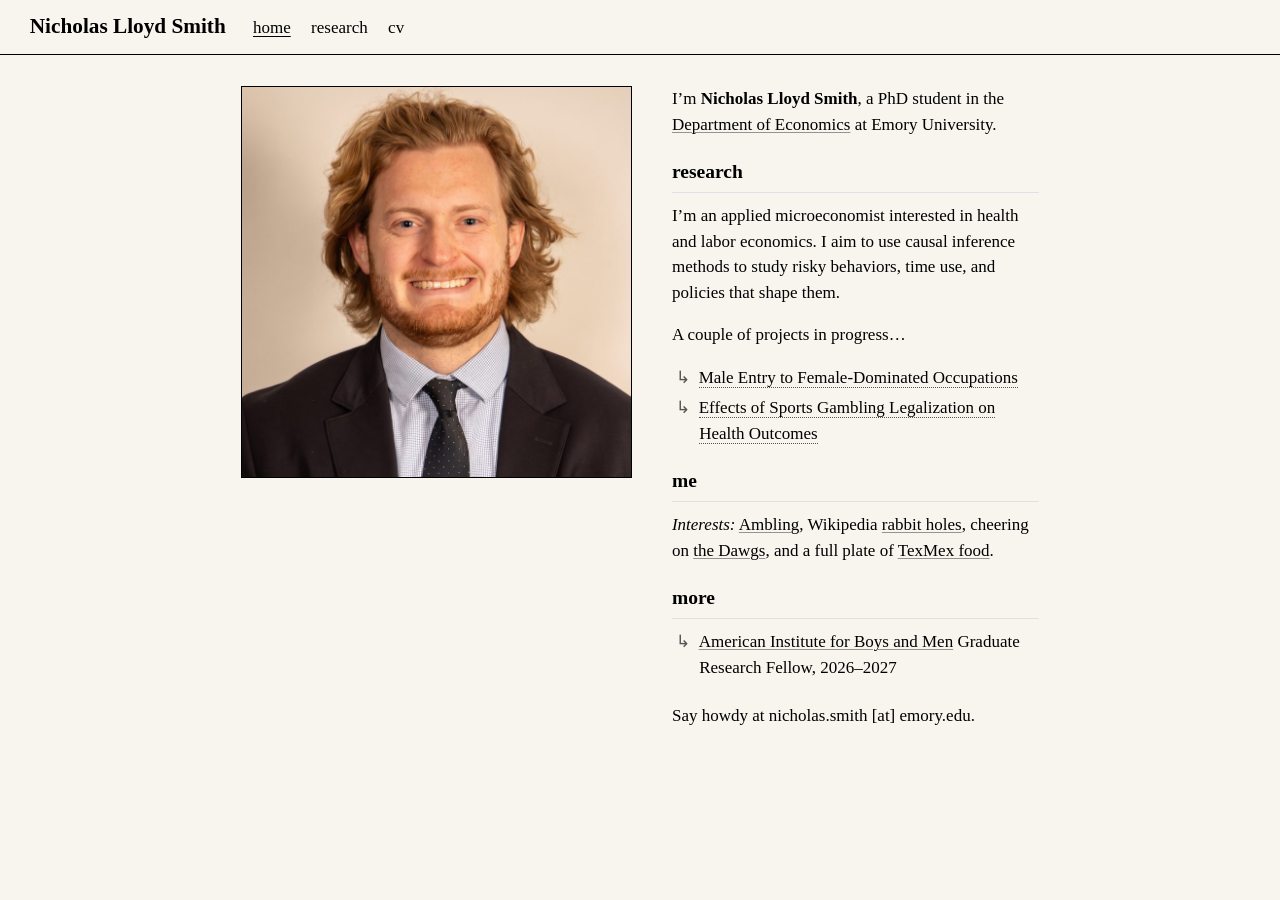
<file: index.html>
<!DOCTYPE html>
<html xmlns="http://www.w3.org/1999/xhtml" lang="en" xml:lang="en"><head>

<meta charset="utf-8">
<meta name="generator" content="quarto-1.10.18">

<meta name="viewport" content="width=device-width, initial-scale=1.0, user-scalable=yes">


<title>Nicholas Lloyd Smith</title>
<style>
/* Default styles provided by pandoc.
** See https://pandoc.org/MANUAL.html#variables-for-html for config info.
*/
span.smallcaps{font-variant: small-caps;}
div.columns{display: flex; gap: 1.5em;}
div.column{flex: auto;}
@media screen {
div.columns{gap: min(4vw, 1.5em);}
div.column{overflow-x: auto;}
}
div.hanging-indent{margin-left: 1.5em; text-indent: -1.5em;}
ul.task-list{list-style: none;}
ul.task-list li input[type="checkbox"] {
  width: 0.8em;
  margin: 0 0.8em 0.2em -1em; /* quarto-specific, see https://github.com/quarto-dev/quarto-cli/issues/4556 */ 
  vertical-align: middle;
}
</style>


<script src="site_libs/quarto-nav/quarto-nav.js"></script>
<script src="site_libs/quarto-nav/headroom.min.js"></script>
<script src="site_libs/clipboard/clipboard.min.js"></script>
<script src="site_libs/quarto-search/autocomplete.umd.js"></script>
<script src="site_libs/quarto-search/fuse.min.js"></script>
<script src="site_libs/quarto-search/quarto-search.js"></script>
<meta name="quarto:offset" content="./">
<link href="./assets/favicon.png" rel="icon" type="image/png">
<script src="site_libs/quarto-html/quarto.js" type="module"></script>
<script src="site_libs/quarto-html/tabsets/tabsets.js" type="module"></script>
<script src="site_libs/quarto-html/popper.min.js"></script>
<script src="site_libs/quarto-html/tippy.umd.min.js"></script>
<link href="site_libs/quarto-html/tippy.css" rel="stylesheet">
<link href="site_libs/quarto-html/quarto-syntax-highlighting-64a204ab8560d761af7679ceaba22944.css" rel="stylesheet" id="quarto-text-highlighting-styles">
<script src="site_libs/bootstrap/bootstrap.min.js"></script>
<link href="site_libs/bootstrap/bootstrap-icons.css" rel="stylesheet">
<link href="site_libs/bootstrap/bootstrap-bf55c61db8fc2e05fc0836da2161ec84.min.css" rel="stylesheet" append-hash="true" id="quarto-bootstrap" data-mode="light">
<script id="quarto-search-options" type="application/json">{
  "location": "navbar",
  "copy-button": false,
  "collapse-after": 3,
  "panel-placement": "end",
  "type": "overlay",
  "limit": 50,
  "keyboard-shortcut": [
    "f",
    "/",
    "s"
  ],
  "show-item-context": false,
  "language": {
    "search-no-results-text": "No results",
    "search-matching-documents-text": "matching documents",
    "search-copy-link-title": "Copy link to search",
    "search-hide-matches-text": "Hide additional matches",
    "search-more-match-text": "more match in this document",
    "search-more-matches-text": "more matches in this document",
    "search-clear-button-title": "Clear",
    "search-text-placeholder": "",
    "search-detached-cancel-button-title": "Cancel",
    "search-submit-button-title": "Submit",
    "search-label": "Search"
  }
}</script>


<link rel="stylesheet" href="styles.css">
<meta property="og:title" content="Nicholas Lloyd Smith">
<meta property="og:description" content="PhD student in economics at Emory University.">
<meta property="og:image" content="https://nicholaslsmith.com/assets/share.png">
<meta property="og:site_name" content="Nicholas Lloyd Smith">
<meta property="og:image:height" content="630">
<meta property="og:image:width" content="1200">
<meta name="twitter:title" content="Nicholas Lloyd Smith">
<meta name="twitter:description" content="PhD student in economics at Emory University.">
<meta name="twitter:image" content="https://nicholaslsmith.com/assets/share.png">
<meta name="twitter:card" content="summary_large_image">
<meta name="twitter:image-height" content="630">
<meta name="twitter:image-width" content="1200">
</head>

<body class="nav-fixed fullcontent quarto-light">

<div id="quarto-search-results"></div>
  <header id="quarto-header" class="headroom fixed-top">
    <nav class="navbar navbar-expand-lg " data-bs-theme="dark">
      <div class="navbar-container container-fluid">
      <div class="navbar-brand-container mx-auto">
    <a class="navbar-brand" href="./index.html">
    <span class="navbar-title">Nicholas Lloyd Smith</span>
    </a>
  </div>
          <button class="navbar-toggler" type="button" data-bs-toggle="collapse" data-bs-target="#navbarCollapse" aria-controls="navbarCollapse" role="menu" aria-expanded="false" aria-label="Toggle navigation" onclick="if (window.quartoToggleHeadroom) { window.quartoToggleHeadroom(); }">
  <span class="navbar-toggler-icon"></span>
</button>
          <div class="collapse navbar-collapse" id="navbarCollapse">
            <ul class="navbar-nav navbar-nav-scroll me-auto">
  <li class="nav-item">
    <a class="nav-link active" href="./index.html" aria-current="page"> 
<span class="menu-text">Home</span></a>
  </li>  
  <li class="nav-item">
    <a class="nav-link" href="./research.html"> 
<span class="menu-text">Research</span></a>
  </li>  
  <li class="nav-item">
    <a class="nav-link" href="./assets/nicholas_smith_cv.pdf"> 
<span class="menu-text">CV</span></a>
  </li>  
</ul>
          </div> <!-- /navcollapse -->
            <div class="quarto-navbar-tools">
</div>
      </div> <!-- /container-fluid -->
    </nav>
</header>
<!-- content -->
<div id="quarto-content" class="quarto-container page-columns page-rows-contents page-layout-article page-navbar">
<!-- sidebar -->
<!-- margin-sidebar -->
    
<!-- main -->
<main class="content" id="quarto-document-content"><header id="title-block-header" class="quarto-title-block"></header>




<div class="columns">
<div class="column" style="width:49%;">
<p><img src="assets/headshot.jpg" class="headshot img-fluid" alt="Nicholas Lloyd Smith"></p>
</div><div class="column" style="width:5%;">

</div><div class="column" style="width:46%;">
<p>I’m <strong>Nicholas Lloyd Smith</strong>, a PhD student in the <a href="https://economics.emory.edu">Department of Economics</a> at Emory University.</p>
<section id="research" class="level2">
<h2 data-anchor-id="research">research</h2>
<p>I’m an applied microeconomist interested in health and labor economics. I aim to use causal inference methods to study risky behaviors, time use, and policies that shape them.</p>
<p>A couple of projects in progress…</p>
<div class="arrows">
<ul>
<li><span class="wip">Male Entry to Female-Dominated Occupations</span></li>
<li><span class="wip">Effects of Sports Gambling Legalization on Health Outcomes</span></li>
</ul>
</div>
</section>
<section id="me" class="level2">
<h2 data-anchor-id="me">me</h2>
<p><em>Interests:</em> <a href="https://en.wiktionary.org/wiki/amble">Ambling</a>, Wikipedia <a href="https://en.wikipedia.org/wiki/Argentina%E2%80%93England_football_rivalry">rabbit holes</a>, cheering on <a href="./dawgs.html">the Dawgs</a>, and a full plate of <a href="https://superica.com/krog-street/">TexMex food</a>.</p>
</section>
<section id="more" class="level2">
<h2 data-anchor-id="more">more</h2>
<div class="arrows">
<ul>
<li><a href="https://aibm.org">American Institute for Boys and Men</a> Graduate Research Fellow, 2026–2027</li>
</ul>
</div>
<!-- Hidden until there are publications to show:
- [Google Scholar](https://scholar.google.com/citations?user=VSMnInMAAAAJ)
-->
<p><span class="contact">Say howdy at <span class="email">nicholas.smith [at] emory.edu</span>.</span></p>
</section>
</div>
</div>



</main> <!-- /main -->
<script id="quarto-html-after-body" type="application/javascript">
  window.document.addEventListener("DOMContentLoaded", function (event) {
    const isCodeAnnotation = (el) => {
      for (const clz of el.classList) {
        if (clz.startsWith('code-annotation-')) {                     
          return true;
        }
      }
      return false;
    }
    const onCopySuccess = function(e) {
      // button target
      const button = e.trigger;
      // don't keep focus
      button.blur();
      // flash "checked"
      button.classList.add('code-copy-button-checked');
      var currentTitle = button.getAttribute("title");
      button.setAttribute("title", "Copied!");
      let tooltip;
      if (window.bootstrap) {
        button.setAttribute("data-bs-toggle", "tooltip");
        button.setAttribute("data-bs-placement", "left");
        button.setAttribute("data-bs-title", "Copied!");
        tooltip = new bootstrap.Tooltip(button, 
          { trigger: "manual", 
            customClass: "code-copy-button-tooltip",
            offset: [0, -8]});
        tooltip.show();    
      }
      setTimeout(function() {
        if (tooltip) {
          tooltip.hide();
          button.removeAttribute("data-bs-title");
          button.removeAttribute("data-bs-toggle");
          button.removeAttribute("data-bs-placement");
        }
        button.setAttribute("title", currentTitle);
        button.classList.remove('code-copy-button-checked');
      }, 1000);
      // clear code selection
      e.clearSelection();
    }
    const getTextToCopy = function(trigger) {
      const outerScaffold = trigger.parentElement.cloneNode(true);
      const codeEl = outerScaffold.querySelector('code');
      for (const childEl of codeEl.children) {
        if (isCodeAnnotation(childEl)) {
          childEl.remove();
        }
      }
      return codeEl.innerText;
    }
    const clipboard = new window.ClipboardJS('.code-copy-button:not([data-in-quarto-modal])', {
      text: getTextToCopy
    });
    clipboard.on('success', onCopySuccess);
    if (window.document.getElementById('quarto-embedded-source-code-modal')) {
      const clipboardModal = new window.ClipboardJS('.code-copy-button[data-in-quarto-modal]', {
        text: getTextToCopy,
        container: window.document.getElementById('quarto-embedded-source-code-modal')
      });
      clipboardModal.on('success', onCopySuccess);
    }
      var localhostRegex = new RegExp(/^(?:http|https):\/\/localhost\:?[0-9]*\//);
      var mailtoRegex = new RegExp(/^mailto:/);
        var filterRegex = new RegExp("https:\/\/nicholaslsmith\.com");
      var isInternal = (href) => {
          return filterRegex.test(href) || localhostRegex.test(href) || mailtoRegex.test(href);
      }
      // Inspect non-navigation links and adorn them if external
     var links = window.document.querySelectorAll('a[href]:not(.nav-link):not(.navbar-brand):not(.toc-action):not(.sidebar-link):not(.sidebar-item-toggle):not(.pagination-link):not(.no-external):not([aria-hidden]):not(.dropdown-item):not(.quarto-navigation-tool):not(.about-link)');
      for (var i=0; i<links.length; i++) {
        const link = links[i];
        if (!isInternal(link.href)) {
          // undo the damage that might have been done by quarto-nav.js in the case of
          // links that we want to consider external
          if (link.dataset.originalHref !== undefined) {
            link.href = link.dataset.originalHref;
          }
            // target, if specified
            link.setAttribute("target", "_blank");
            if (link.getAttribute("rel") === null) {
              link.setAttribute("rel", "noopener");
            }
        }
      }
    function tippyHover(el, contentFn, onTriggerFn, onUntriggerFn) {
      const config = {
        allowHTML: true,
        maxWidth: 500,
        delay: 100,
        arrow: false,
        appendTo: function(el) {
            return el.parentElement;
        },
        interactive: true,
        interactiveBorder: 10,
        theme: 'quarto',
        placement: 'bottom-start',
      };
      if (contentFn) {
        config.content = contentFn;
      }
      if (onTriggerFn) {
        config.onTrigger = onTriggerFn;
      }
      if (onUntriggerFn) {
        config.onUntrigger = onUntriggerFn;
      }
      window.tippy(el, config); 
    }
    const noterefs = window.document.querySelectorAll('a[role="doc-noteref"]');
    for (var i=0; i<noterefs.length; i++) {
      const ref = noterefs[i];
      tippyHover(ref, function() {
        // use id or data attribute instead here
        let href = ref.getAttribute('data-footnote-href') || ref.getAttribute('href');
        try { href = new URL(href).hash; } catch {}
        const id = href.replace(/^#\/?/, "");
        const note = window.document.getElementById(id);
        if (note) {
          return note.innerHTML;
        } else {
          return "";
        }
      });
    }
    const xrefs = window.document.querySelectorAll('a.quarto-xref');
    const processXRef = (id, note) => {
      // Strip column container classes
      const stripColumnClz = (el) => {
        el.classList.remove("page-full", "page-columns");
        if (el.children) {
          for (const child of el.children) {
            stripColumnClz(child);
          }
        }
      }
      stripColumnClz(note)
      if (id === null || id.startsWith('sec-')) {
        // Special case sections, only their first couple elements
        const container = document.createElement("div");
        if (note.children && note.children.length > 2) {
          container.appendChild(note.children[0].cloneNode(true));
          for (let i = 1; i < note.children.length; i++) {
            const child = note.children[i];
            if (child.tagName === "P" && child.innerText === "") {
              continue;
            } else {
              container.appendChild(child.cloneNode(true));
              break;
            }
          }
          if (window.Quarto?.typesetMath) {
            window.Quarto.typesetMath(container);
          }
          return container.innerHTML
        } else {
          if (window.Quarto?.typesetMath) {
            window.Quarto.typesetMath(note);
          }
          return note.innerHTML;
        }
      } else {
        // Remove any anchor links if they are present
        const anchorLink = note.querySelector('a.anchorjs-link');
        if (anchorLink) {
          anchorLink.remove();
        }
        if (window.Quarto?.typesetMath) {
          window.Quarto.typesetMath(note);
        }
        if (note.classList.contains("callout")) {
          return note.outerHTML;
        } else {
          return note.innerHTML;
        }
      }
    }
    for (var i=0; i<xrefs.length; i++) {
      const xref = xrefs[i];
      tippyHover(xref, undefined, function(instance) {
        instance.disable();
        let url = xref.getAttribute('href');
        let hash = undefined; 
        if (url.startsWith('#')) {
          hash = url;
        } else {
          try { hash = new URL(url).hash; } catch {}
        }
        if (hash) {
          const id = hash.replace(/^#\/?/, "");
          const note = window.document.getElementById(id);
          if (note !== null) {
            try {
              const html = processXRef(id, note.cloneNode(true));
              instance.setContent(html);
            } finally {
              instance.enable();
              instance.show();
            }
          } else {
            // See if we can fetch this
            fetch(url.split('#')[0])
            .then(res => res.text())
            .then(html => {
              const parser = new DOMParser();
              const htmlDoc = parser.parseFromString(html, "text/html");
              const note = htmlDoc.getElementById(id);
              if (note !== null) {
                const html = processXRef(id, note);
                instance.setContent(html);
              } 
            }).finally(() => {
              instance.enable();
              instance.show();
            });
          }
        } else {
          // See if we can fetch a full url (with no hash to target)
          // This is a special case and we should probably do some content thinning / targeting
          fetch(url)
          .then(res => res.text())
          .then(html => {
            const parser = new DOMParser();
            const htmlDoc = parser.parseFromString(html, "text/html");
            const note = htmlDoc.querySelector('main.content');
            if (note !== null) {
              // This should only happen for chapter cross references
              // (since there is no id in the URL)
              // remove the first header
              if (note.children.length > 0 && note.children[0].tagName === "HEADER") {
                note.children[0].remove();
              }
              const html = processXRef(null, note);
              instance.setContent(html);
            } 
          }).finally(() => {
            instance.enable();
            instance.show();
          });
        }
      }, function(instance) {
      });
    }
        let selectedAnnoteEl;
        const selectorForAnnotation = ( cell, annotation) => {
          let cellAttr = 'data-code-cell="' + cell + '"';
          let lineAttr = 'data-code-annotation="' +  annotation + '"';
          const selector = 'span[' + cellAttr + '][' + lineAttr + ']';
          return selector;
        }
        const selectCodeLines = (annoteEl) => {
          const doc = window.document;
          const targetCell = annoteEl.getAttribute("data-target-cell");
          const targetAnnotation = annoteEl.getAttribute("data-target-annotation");
          const annoteSpan = window.document.querySelector(selectorForAnnotation(targetCell, targetAnnotation));
          const lines = annoteSpan.getAttribute("data-code-lines").split(",");
          const lineIds = lines.map((line) => {
            return targetCell + "-" + line;
          })
          let top = null;
          let height = null;
          let parent = null;
          if (lineIds.length > 0) {
              //compute the position of the single el (top and bottom and make a div)
              const el = window.document.getElementById(lineIds[0]);
              top = el.offsetTop;
              height = el.offsetHeight;
              parent = el.parentElement.parentElement;
            if (lineIds.length > 1) {
              const lastEl = window.document.getElementById(lineIds[lineIds.length - 1]);
              const bottom = lastEl.offsetTop + lastEl.offsetHeight;
              height = bottom - top;
            }
            if (top !== null && height !== null && parent !== null) {
              // cook up a div (if necessary) and position it 
              let div = window.document.getElementById("code-annotation-line-highlight");
              if (div === null) {
                div = window.document.createElement("div");
                div.setAttribute("id", "code-annotation-line-highlight");
                div.style.position = 'absolute';
                parent.appendChild(div);
              }
              div.style.top = top - 2 + "px";
              div.style.height = height + 4 + "px";
              div.style.left = 0;
              let gutterDiv = window.document.getElementById("code-annotation-line-highlight-gutter");
              if (gutterDiv === null) {
                gutterDiv = window.document.createElement("div");
                gutterDiv.setAttribute("id", "code-annotation-line-highlight-gutter");
                gutterDiv.style.position = 'absolute';
                const codeCell = window.document.getElementById(targetCell);
                const gutter = codeCell.querySelector('.code-annotation-gutter');
                gutter.appendChild(gutterDiv);
              }
              gutterDiv.style.top = top - 2 + "px";
              gutterDiv.style.height = height + 4 + "px";
            }
            selectedAnnoteEl = annoteEl;
          }
        };
        const unselectCodeLines = () => {
          const elementsIds = ["code-annotation-line-highlight", "code-annotation-line-highlight-gutter"];
          elementsIds.forEach((elId) => {
            const div = window.document.getElementById(elId);
            if (div) {
              div.remove();
            }
          });
          selectedAnnoteEl = undefined;
        };
          // Handle positioning of the toggle
      window.addEventListener(
        "resize",
        throttle(() => {
          elRect = undefined;
          if (selectedAnnoteEl) {
            selectCodeLines(selectedAnnoteEl);
          }
        }, 10)
      );
      function throttle(fn, ms) {
      let throttle = false;
      let timer;
        return (...args) => {
          if(!throttle) { // first call gets through
              fn.apply(this, args);
              throttle = true;
          } else { // all the others get throttled
              if(timer) clearTimeout(timer); // cancel #2
              timer = setTimeout(() => {
                fn.apply(this, args);
                timer = throttle = false;
              }, ms);
          }
        };
      }
        // Attach click handler to the DT
        const annoteDls = window.document.querySelectorAll('dt[data-target-cell]');
        for (const annoteDlNode of annoteDls) {
          annoteDlNode.addEventListener('click', (event) => {
            const clickedEl = event.target;
            if (clickedEl !== selectedAnnoteEl) {
              unselectCodeLines();
              const activeEl = window.document.querySelector('dt[data-target-cell].code-annotation-active');
              if (activeEl) {
                activeEl.classList.remove('code-annotation-active');
              }
              selectCodeLines(clickedEl);
              clickedEl.classList.add('code-annotation-active');
            } else {
              // Unselect the line
              unselectCodeLines();
              clickedEl.classList.remove('code-annotation-active');
            }
          });
        }
    const findCites = (el) => {
      const parentEl = el.parentElement;
      if (parentEl) {
        const cites = parentEl.dataset.cites;
        if (cites) {
          return {
            el,
            cites: cites.split(' ')
          };
        } else {
          return findCites(el.parentElement)
        }
      } else {
        return undefined;
      }
    };
    var bibliorefs = window.document.querySelectorAll('a[role="doc-biblioref"]');
    for (var i=0; i<bibliorefs.length; i++) {
      const ref = bibliorefs[i];
      const citeInfo = findCites(ref);
      if (citeInfo) {
        tippyHover(citeInfo.el, function() {
          var popup = window.document.createElement('div');
          citeInfo.cites.forEach(function(cite) {
            var citeDiv = window.document.createElement('div');
            citeDiv.classList.add('hanging-indent');
            citeDiv.classList.add('csl-entry');
            var biblioDiv = window.document.getElementById('ref-' + cite);
            if (biblioDiv) {
              citeDiv.innerHTML = biblioDiv.innerHTML;
            }
            popup.appendChild(citeDiv);
          });
          return popup.innerHTML;
        });
      }
    }
  });
  </script>
</div> <!-- /content -->




</body></html>
</file>
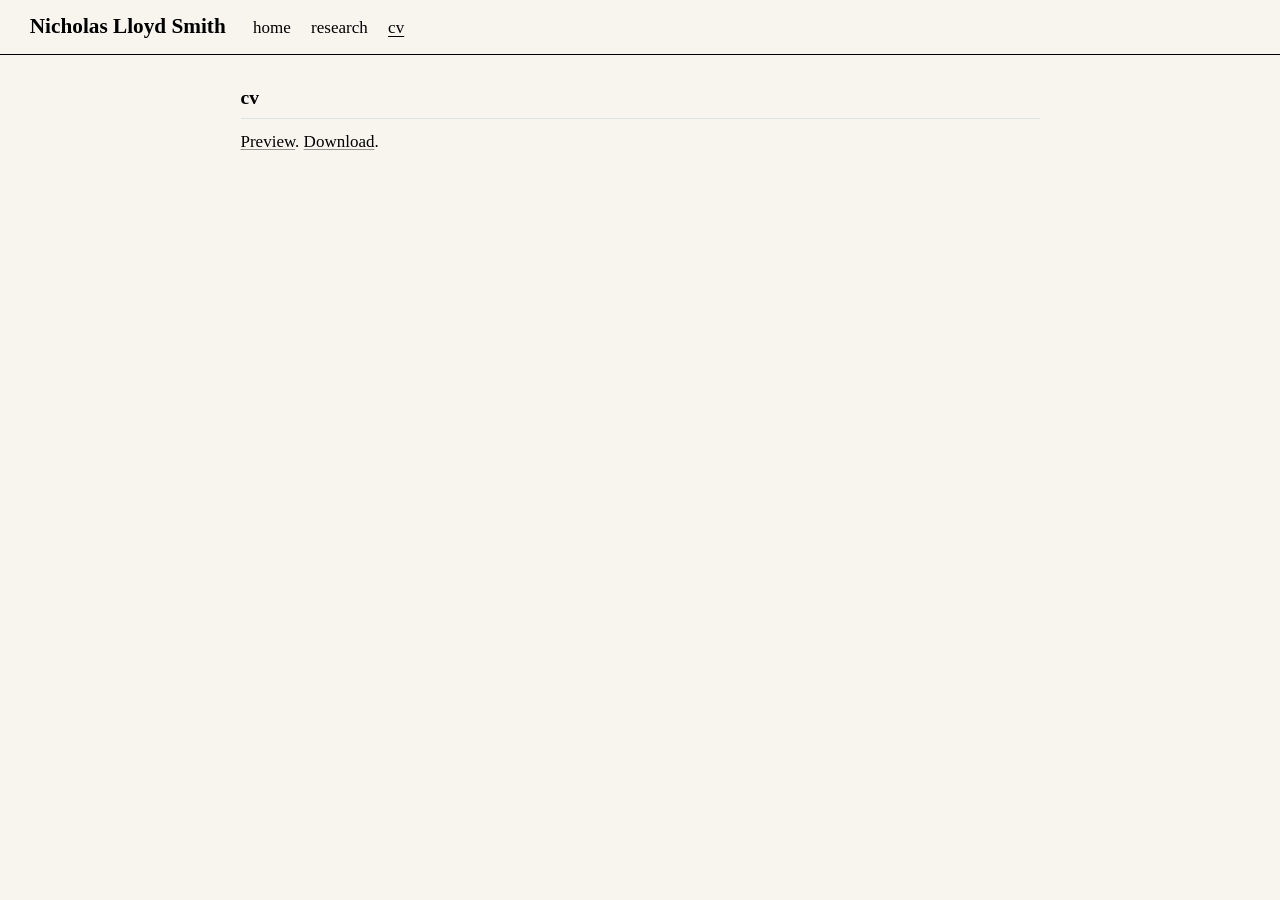
<file: cv.html>
<!DOCTYPE html>
<html xmlns="http://www.w3.org/1999/xhtml" lang="en" xml:lang="en"><head>

<meta charset="utf-8">
<meta name="generator" content="quarto-1.10.18">

<meta name="viewport" content="width=device-width, initial-scale=1.0, user-scalable=yes">


<title>CV — Nicholas Lloyd Smith – Nicholas Lloyd Smith</title>
<style>
/* Default styles provided by pandoc.
** See https://pandoc.org/MANUAL.html#variables-for-html for config info.
*/
span.smallcaps{font-variant: small-caps;}
div.columns{display: flex; gap: 1.5em;}
div.column{flex: auto;}
@media screen {
div.columns{gap: min(4vw, 1.5em);}
div.column{overflow-x: auto;}
}
div.hanging-indent{margin-left: 1.5em; text-indent: -1.5em;}
ul.task-list{list-style: none;}
ul.task-list li input[type="checkbox"] {
  width: 0.8em;
  margin: 0 0.8em 0.2em -1em; /* quarto-specific, see https://github.com/quarto-dev/quarto-cli/issues/4556 */ 
  vertical-align: middle;
}
</style>


<script src="site_libs/quarto-nav/quarto-nav.js"></script>
<script src="site_libs/quarto-nav/headroom.min.js"></script>
<script src="site_libs/clipboard/clipboard.min.js"></script>
<script src="site_libs/quarto-search/autocomplete.umd.js"></script>
<script src="site_libs/quarto-search/fuse.min.js"></script>
<script src="site_libs/quarto-search/quarto-search.js"></script>
<meta name="quarto:offset" content="./">
<script src="site_libs/quarto-html/quarto.js" type="module"></script>
<script src="site_libs/quarto-html/tabsets/tabsets.js" type="module"></script>
<script src="site_libs/quarto-html/popper.min.js"></script>
<script src="site_libs/quarto-html/tippy.umd.min.js"></script>
<link href="site_libs/quarto-html/tippy.css" rel="stylesheet">
<link href="site_libs/quarto-html/quarto-syntax-highlighting-64a204ab8560d761af7679ceaba22944.css" rel="stylesheet" id="quarto-text-highlighting-styles">
<script src="site_libs/bootstrap/bootstrap.min.js"></script>
<link href="site_libs/bootstrap/bootstrap-icons.css" rel="stylesheet">
<link href="site_libs/bootstrap/bootstrap-bf55c61db8fc2e05fc0836da2161ec84.min.css" rel="stylesheet" append-hash="true" id="quarto-bootstrap" data-mode="light">
<script id="quarto-search-options" type="application/json">{
  "location": "navbar",
  "copy-button": false,
  "collapse-after": 3,
  "panel-placement": "end",
  "type": "overlay",
  "limit": 50,
  "keyboard-shortcut": [
    "f",
    "/",
    "s"
  ],
  "show-item-context": false,
  "language": {
    "search-no-results-text": "No results",
    "search-matching-documents-text": "matching documents",
    "search-copy-link-title": "Copy link to search",
    "search-hide-matches-text": "Hide additional matches",
    "search-more-match-text": "more match in this document",
    "search-more-matches-text": "more matches in this document",
    "search-clear-button-title": "Clear",
    "search-text-placeholder": "",
    "search-detached-cancel-button-title": "Cancel",
    "search-submit-button-title": "Submit",
    "search-label": "Search"
  }
}</script>


<link rel="stylesheet" href="styles.css">
</head>

<body class="nav-fixed fullcontent quarto-light">

<div id="quarto-search-results"></div>
  <header id="quarto-header" class="headroom fixed-top">
    <nav class="navbar navbar-expand-lg " data-bs-theme="dark">
      <div class="navbar-container container-fluid">
      <div class="navbar-brand-container mx-auto">
    <a class="navbar-brand" href="./index.html">
    <span class="navbar-title">Nicholas Lloyd Smith</span>
    </a>
  </div>
          <button class="navbar-toggler" type="button" data-bs-toggle="collapse" data-bs-target="#navbarCollapse" aria-controls="navbarCollapse" role="menu" aria-expanded="false" aria-label="Toggle navigation" onclick="if (window.quartoToggleHeadroom) { window.quartoToggleHeadroom(); }">
  <span class="navbar-toggler-icon"></span>
</button>
          <div class="collapse navbar-collapse" id="navbarCollapse">
            <ul class="navbar-nav navbar-nav-scroll me-auto">
  <li class="nav-item">
    <a class="nav-link" href="./index.html"> 
<span class="menu-text">Home</span></a>
  </li>  
  <li class="nav-item">
    <a class="nav-link" href="./research.html"> 
<span class="menu-text">Research</span></a>
  </li>  
  <li class="nav-item">
    <a class="nav-link active" href="./cv.html" aria-current="page"> 
<span class="menu-text">CV</span></a>
  </li>  
</ul>
          </div> <!-- /navcollapse -->
            <div class="quarto-navbar-tools">
</div>
      </div> <!-- /container-fluid -->
    </nav>
</header>
<!-- content -->
<div id="quarto-content" class="quarto-container page-columns page-rows-contents page-layout-article page-navbar">
<!-- sidebar -->
<!-- margin-sidebar -->
    
<!-- main -->
<main class="content" id="quarto-document-content"><header id="title-block-header" class="quarto-title-block"></header>




<section id="cv" class="level2">
<h2 data-anchor-id="cv">cv</h2>
<p><a href="assets/nicholas_smith_cv.pdf" target="_blank" rel="noopener">Preview</a>. <a href="assets/nicholas_smith_cv.pdf" download="Nicholas_Lloyd_Smith_CV.pdf">Download</a>.</p>


</section>

</main> <!-- /main -->
<script id="quarto-html-after-body" type="application/javascript">
  window.document.addEventListener("DOMContentLoaded", function (event) {
    const isCodeAnnotation = (el) => {
      for (const clz of el.classList) {
        if (clz.startsWith('code-annotation-')) {                     
          return true;
        }
      }
      return false;
    }
    const onCopySuccess = function(e) {
      // button target
      const button = e.trigger;
      // don't keep focus
      button.blur();
      // flash "checked"
      button.classList.add('code-copy-button-checked');
      var currentTitle = button.getAttribute("title");
      button.setAttribute("title", "Copied!");
      let tooltip;
      if (window.bootstrap) {
        button.setAttribute("data-bs-toggle", "tooltip");
        button.setAttribute("data-bs-placement", "left");
        button.setAttribute("data-bs-title", "Copied!");
        tooltip = new bootstrap.Tooltip(button, 
          { trigger: "manual", 
            customClass: "code-copy-button-tooltip",
            offset: [0, -8]});
        tooltip.show();    
      }
      setTimeout(function() {
        if (tooltip) {
          tooltip.hide();
          button.removeAttribute("data-bs-title");
          button.removeAttribute("data-bs-toggle");
          button.removeAttribute("data-bs-placement");
        }
        button.setAttribute("title", currentTitle);
        button.classList.remove('code-copy-button-checked');
      }, 1000);
      // clear code selection
      e.clearSelection();
    }
    const getTextToCopy = function(trigger) {
      const outerScaffold = trigger.parentElement.cloneNode(true);
      const codeEl = outerScaffold.querySelector('code');
      for (const childEl of codeEl.children) {
        if (isCodeAnnotation(childEl)) {
          childEl.remove();
        }
      }
      return codeEl.innerText;
    }
    const clipboard = new window.ClipboardJS('.code-copy-button:not([data-in-quarto-modal])', {
      text: getTextToCopy
    });
    clipboard.on('success', onCopySuccess);
    if (window.document.getElementById('quarto-embedded-source-code-modal')) {
      const clipboardModal = new window.ClipboardJS('.code-copy-button[data-in-quarto-modal]', {
        text: getTextToCopy,
        container: window.document.getElementById('quarto-embedded-source-code-modal')
      });
      clipboardModal.on('success', onCopySuccess);
    }
      var localhostRegex = new RegExp(/^(?:http|https):\/\/localhost\:?[0-9]*\//);
      var mailtoRegex = new RegExp(/^mailto:/);
        var filterRegex = new RegExp("https:\/\/nicholaslsmith\.com");
      var isInternal = (href) => {
          return filterRegex.test(href) || localhostRegex.test(href) || mailtoRegex.test(href);
      }
      // Inspect non-navigation links and adorn them if external
     var links = window.document.querySelectorAll('a[href]:not(.nav-link):not(.navbar-brand):not(.toc-action):not(.sidebar-link):not(.sidebar-item-toggle):not(.pagination-link):not(.no-external):not([aria-hidden]):not(.dropdown-item):not(.quarto-navigation-tool):not(.about-link)');
      for (var i=0; i<links.length; i++) {
        const link = links[i];
        if (!isInternal(link.href)) {
          // undo the damage that might have been done by quarto-nav.js in the case of
          // links that we want to consider external
          if (link.dataset.originalHref !== undefined) {
            link.href = link.dataset.originalHref;
          }
            // target, if specified
            link.setAttribute("target", "_blank");
            if (link.getAttribute("rel") === null) {
              link.setAttribute("rel", "noopener");
            }
        }
      }
    function tippyHover(el, contentFn, onTriggerFn, onUntriggerFn) {
      const config = {
        allowHTML: true,
        maxWidth: 500,
        delay: 100,
        arrow: false,
        appendTo: function(el) {
            return el.parentElement;
        },
        interactive: true,
        interactiveBorder: 10,
        theme: 'quarto',
        placement: 'bottom-start',
      };
      if (contentFn) {
        config.content = contentFn;
      }
      if (onTriggerFn) {
        config.onTrigger = onTriggerFn;
      }
      if (onUntriggerFn) {
        config.onUntrigger = onUntriggerFn;
      }
      window.tippy(el, config); 
    }
    const noterefs = window.document.querySelectorAll('a[role="doc-noteref"]');
    for (var i=0; i<noterefs.length; i++) {
      const ref = noterefs[i];
      tippyHover(ref, function() {
        // use id or data attribute instead here
        let href = ref.getAttribute('data-footnote-href') || ref.getAttribute('href');
        try { href = new URL(href).hash; } catch {}
        const id = href.replace(/^#\/?/, "");
        const note = window.document.getElementById(id);
        if (note) {
          return note.innerHTML;
        } else {
          return "";
        }
      });
    }
    const xrefs = window.document.querySelectorAll('a.quarto-xref');
    const processXRef = (id, note) => {
      // Strip column container classes
      const stripColumnClz = (el) => {
        el.classList.remove("page-full", "page-columns");
        if (el.children) {
          for (const child of el.children) {
            stripColumnClz(child);
          }
        }
      }
      stripColumnClz(note)
      if (id === null || id.startsWith('sec-')) {
        // Special case sections, only their first couple elements
        const container = document.createElement("div");
        if (note.children && note.children.length > 2) {
          container.appendChild(note.children[0].cloneNode(true));
          for (let i = 1; i < note.children.length; i++) {
            const child = note.children[i];
            if (child.tagName === "P" && child.innerText === "") {
              continue;
            } else {
              container.appendChild(child.cloneNode(true));
              break;
            }
          }
          if (window.Quarto?.typesetMath) {
            window.Quarto.typesetMath(container);
          }
          return container.innerHTML
        } else {
          if (window.Quarto?.typesetMath) {
            window.Quarto.typesetMath(note);
          }
          return note.innerHTML;
        }
      } else {
        // Remove any anchor links if they are present
        const anchorLink = note.querySelector('a.anchorjs-link');
        if (anchorLink) {
          anchorLink.remove();
        }
        if (window.Quarto?.typesetMath) {
          window.Quarto.typesetMath(note);
        }
        if (note.classList.contains("callout")) {
          return note.outerHTML;
        } else {
          return note.innerHTML;
        }
      }
    }
    for (var i=0; i<xrefs.length; i++) {
      const xref = xrefs[i];
      tippyHover(xref, undefined, function(instance) {
        instance.disable();
        let url = xref.getAttribute('href');
        let hash = undefined; 
        if (url.startsWith('#')) {
          hash = url;
        } else {
          try { hash = new URL(url).hash; } catch {}
        }
        if (hash) {
          const id = hash.replace(/^#\/?/, "");
          const note = window.document.getElementById(id);
          if (note !== null) {
            try {
              const html = processXRef(id, note.cloneNode(true));
              instance.setContent(html);
            } finally {
              instance.enable();
              instance.show();
            }
          } else {
            // See if we can fetch this
            fetch(url.split('#')[0])
            .then(res => res.text())
            .then(html => {
              const parser = new DOMParser();
              const htmlDoc = parser.parseFromString(html, "text/html");
              const note = htmlDoc.getElementById(id);
              if (note !== null) {
                const html = processXRef(id, note);
                instance.setContent(html);
              } 
            }).finally(() => {
              instance.enable();
              instance.show();
            });
          }
        } else {
          // See if we can fetch a full url (with no hash to target)
          // This is a special case and we should probably do some content thinning / targeting
          fetch(url)
          .then(res => res.text())
          .then(html => {
            const parser = new DOMParser();
            const htmlDoc = parser.parseFromString(html, "text/html");
            const note = htmlDoc.querySelector('main.content');
            if (note !== null) {
              // This should only happen for chapter cross references
              // (since there is no id in the URL)
              // remove the first header
              if (note.children.length > 0 && note.children[0].tagName === "HEADER") {
                note.children[0].remove();
              }
              const html = processXRef(null, note);
              instance.setContent(html);
            } 
          }).finally(() => {
            instance.enable();
            instance.show();
          });
        }
      }, function(instance) {
      });
    }
        let selectedAnnoteEl;
        const selectorForAnnotation = ( cell, annotation) => {
          let cellAttr = 'data-code-cell="' + cell + '"';
          let lineAttr = 'data-code-annotation="' +  annotation + '"';
          const selector = 'span[' + cellAttr + '][' + lineAttr + ']';
          return selector;
        }
        const selectCodeLines = (annoteEl) => {
          const doc = window.document;
          const targetCell = annoteEl.getAttribute("data-target-cell");
          const targetAnnotation = annoteEl.getAttribute("data-target-annotation");
          const annoteSpan = window.document.querySelector(selectorForAnnotation(targetCell, targetAnnotation));
          const lines = annoteSpan.getAttribute("data-code-lines").split(",");
          const lineIds = lines.map((line) => {
            return targetCell + "-" + line;
          })
          let top = null;
          let height = null;
          let parent = null;
          if (lineIds.length > 0) {
              //compute the position of the single el (top and bottom and make a div)
              const el = window.document.getElementById(lineIds[0]);
              top = el.offsetTop;
              height = el.offsetHeight;
              parent = el.parentElement.parentElement;
            if (lineIds.length > 1) {
              const lastEl = window.document.getElementById(lineIds[lineIds.length - 1]);
              const bottom = lastEl.offsetTop + lastEl.offsetHeight;
              height = bottom - top;
            }
            if (top !== null && height !== null && parent !== null) {
              // cook up a div (if necessary) and position it 
              let div = window.document.getElementById("code-annotation-line-highlight");
              if (div === null) {
                div = window.document.createElement("div");
                div.setAttribute("id", "code-annotation-line-highlight");
                div.style.position = 'absolute';
                parent.appendChild(div);
              }
              div.style.top = top - 2 + "px";
              div.style.height = height + 4 + "px";
              div.style.left = 0;
              let gutterDiv = window.document.getElementById("code-annotation-line-highlight-gutter");
              if (gutterDiv === null) {
                gutterDiv = window.document.createElement("div");
                gutterDiv.setAttribute("id", "code-annotation-line-highlight-gutter");
                gutterDiv.style.position = 'absolute';
                const codeCell = window.document.getElementById(targetCell);
                const gutter = codeCell.querySelector('.code-annotation-gutter');
                gutter.appendChild(gutterDiv);
              }
              gutterDiv.style.top = top - 2 + "px";
              gutterDiv.style.height = height + 4 + "px";
            }
            selectedAnnoteEl = annoteEl;
          }
        };
        const unselectCodeLines = () => {
          const elementsIds = ["code-annotation-line-highlight", "code-annotation-line-highlight-gutter"];
          elementsIds.forEach((elId) => {
            const div = window.document.getElementById(elId);
            if (div) {
              div.remove();
            }
          });
          selectedAnnoteEl = undefined;
        };
          // Handle positioning of the toggle
      window.addEventListener(
        "resize",
        throttle(() => {
          elRect = undefined;
          if (selectedAnnoteEl) {
            selectCodeLines(selectedAnnoteEl);
          }
        }, 10)
      );
      function throttle(fn, ms) {
      let throttle = false;
      let timer;
        return (...args) => {
          if(!throttle) { // first call gets through
              fn.apply(this, args);
              throttle = true;
          } else { // all the others get throttled
              if(timer) clearTimeout(timer); // cancel #2
              timer = setTimeout(() => {
                fn.apply(this, args);
                timer = throttle = false;
              }, ms);
          }
        };
      }
        // Attach click handler to the DT
        const annoteDls = window.document.querySelectorAll('dt[data-target-cell]');
        for (const annoteDlNode of annoteDls) {
          annoteDlNode.addEventListener('click', (event) => {
            const clickedEl = event.target;
            if (clickedEl !== selectedAnnoteEl) {
              unselectCodeLines();
              const activeEl = window.document.querySelector('dt[data-target-cell].code-annotation-active');
              if (activeEl) {
                activeEl.classList.remove('code-annotation-active');
              }
              selectCodeLines(clickedEl);
              clickedEl.classList.add('code-annotation-active');
            } else {
              // Unselect the line
              unselectCodeLines();
              clickedEl.classList.remove('code-annotation-active');
            }
          });
        }
    const findCites = (el) => {
      const parentEl = el.parentElement;
      if (parentEl) {
        const cites = parentEl.dataset.cites;
        if (cites) {
          return {
            el,
            cites: cites.split(' ')
          };
        } else {
          return findCites(el.parentElement)
        }
      } else {
        return undefined;
      }
    };
    var bibliorefs = window.document.querySelectorAll('a[role="doc-biblioref"]');
    for (var i=0; i<bibliorefs.length; i++) {
      const ref = bibliorefs[i];
      const citeInfo = findCites(ref);
      if (citeInfo) {
        tippyHover(citeInfo.el, function() {
          var popup = window.document.createElement('div');
          citeInfo.cites.forEach(function(cite) {
            var citeDiv = window.document.createElement('div');
            citeDiv.classList.add('hanging-indent');
            citeDiv.classList.add('csl-entry');
            var biblioDiv = window.document.getElementById('ref-' + cite);
            if (biblioDiv) {
              citeDiv.innerHTML = biblioDiv.innerHTML;
            }
            popup.appendChild(citeDiv);
          });
          return popup.innerHTML;
        });
      }
    }
  });
  </script>
</div> <!-- /content -->




</body></html>
</file>
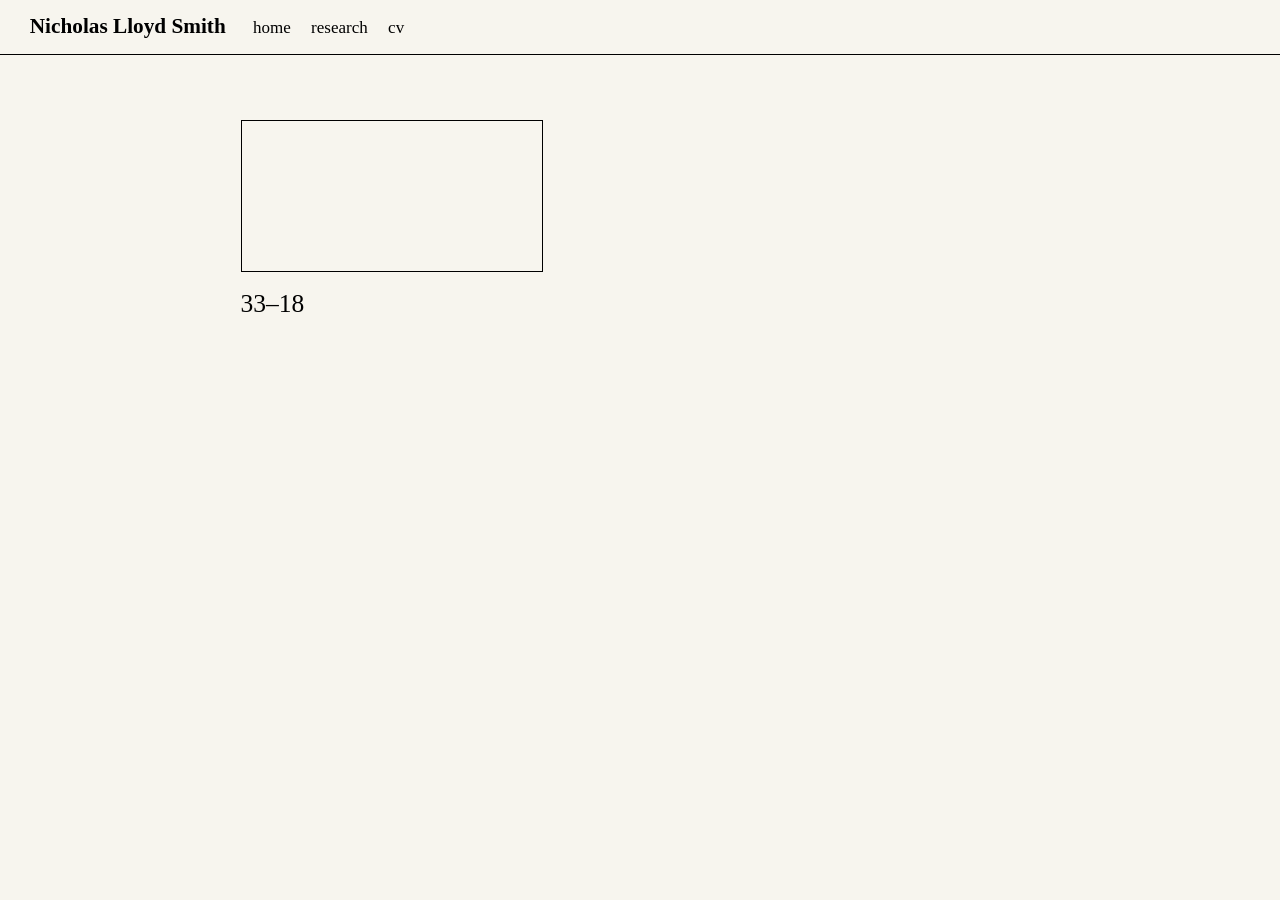
<file: dawgs.html>
<!DOCTYPE html>
<html xmlns="http://www.w3.org/1999/xhtml" lang="en" xml:lang="en"><head>

<meta charset="utf-8">
<meta name="generator" content="quarto-1.10.18">

<meta name="viewport" content="width=device-width, initial-scale=1.0, user-scalable=yes">


<title>Go Dawgs — Nicholas Lloyd Smith – Nicholas Lloyd Smith</title>
<style>
/* Default styles provided by pandoc.
** See https://pandoc.org/MANUAL.html#variables-for-html for config info.
*/
span.smallcaps{font-variant: small-caps;}
div.columns{display: flex; gap: 1.5em;}
div.column{flex: auto;}
@media screen {
div.columns{gap: min(4vw, 1.5em);}
div.column{overflow-x: auto;}
}
div.hanging-indent{margin-left: 1.5em; text-indent: -1.5em;}
ul.task-list{list-style: none;}
ul.task-list li input[type="checkbox"] {
  width: 0.8em;
  margin: 0 0.8em 0.2em -1em; /* quarto-specific, see https://github.com/quarto-dev/quarto-cli/issues/4556 */ 
  vertical-align: middle;
}
</style>


<script src="site_libs/quarto-nav/quarto-nav.js"></script>
<script src="site_libs/quarto-nav/headroom.min.js"></script>
<script src="site_libs/clipboard/clipboard.min.js"></script>
<script src="site_libs/quarto-search/autocomplete.umd.js"></script>
<script src="site_libs/quarto-search/fuse.min.js"></script>
<script src="site_libs/quarto-search/quarto-search.js"></script>
<meta name="quarto:offset" content="./">
<link href="./assets/favicon.png" rel="icon" type="image/png">
<script src="site_libs/quarto-html/quarto.js" type="module"></script>
<script src="site_libs/quarto-html/tabsets/tabsets.js" type="module"></script>
<script src="site_libs/quarto-html/popper.min.js"></script>
<script src="site_libs/quarto-html/tippy.umd.min.js"></script>
<link href="site_libs/quarto-html/tippy.css" rel="stylesheet">
<link href="site_libs/quarto-html/quarto-syntax-highlighting-64a204ab8560d761af7679ceaba22944.css" rel="stylesheet" id="quarto-text-highlighting-styles">
<script src="site_libs/bootstrap/bootstrap.min.js"></script>
<link href="site_libs/bootstrap/bootstrap-icons.css" rel="stylesheet">
<link href="site_libs/bootstrap/bootstrap-bf55c61db8fc2e05fc0836da2161ec84.min.css" rel="stylesheet" append-hash="true" id="quarto-bootstrap" data-mode="light">
<script id="quarto-search-options" type="application/json">{
  "location": "navbar",
  "copy-button": false,
  "collapse-after": 3,
  "panel-placement": "end",
  "type": "overlay",
  "limit": 50,
  "keyboard-shortcut": [
    "f",
    "/",
    "s"
  ],
  "show-item-context": false,
  "language": {
    "search-no-results-text": "No results",
    "search-matching-documents-text": "matching documents",
    "search-copy-link-title": "Copy link to search",
    "search-hide-matches-text": "Hide additional matches",
    "search-more-match-text": "more match in this document",
    "search-more-matches-text": "more matches in this document",
    "search-clear-button-title": "Clear",
    "search-text-placeholder": "",
    "search-detached-cancel-button-title": "Cancel",
    "search-submit-button-title": "Submit",
    "search-label": "Search"
  }
}</script>


<link rel="stylesheet" href="styles.css">
<meta property="og:title" content="Go Dawgs — Nicholas Lloyd Smith">
<meta property="og:description" content="PhD student in economics at Emory University.">
<meta property="og:image" content="https://nicholaslsmith.com/assets/share.png">
<meta property="og:site_name" content="Nicholas Lloyd Smith">
<meta property="og:image:height" content="630">
<meta property="og:image:width" content="1200">
<meta name="twitter:title" content="Go Dawgs — Nicholas Lloyd Smith">
<meta name="twitter:description" content="PhD student in economics at Emory University.">
<meta name="twitter:image" content="https://nicholaslsmith.com/assets/share.png">
<meta name="twitter:card" content="summary_large_image">
<meta name="twitter:image-height" content="630">
<meta name="twitter:image-width" content="1200">
</head>

<body class="nav-fixed fullcontent quarto-light">

<div id="quarto-search-results"></div>
  <header id="quarto-header" class="headroom fixed-top">
    <nav class="navbar navbar-expand-lg " data-bs-theme="dark">
      <div class="navbar-container container-fluid">
      <div class="navbar-brand-container mx-auto">
    <a class="navbar-brand" href="./index.html">
    <span class="navbar-title">Nicholas Lloyd Smith</span>
    </a>
  </div>
          <button class="navbar-toggler" type="button" data-bs-toggle="collapse" data-bs-target="#navbarCollapse" aria-controls="navbarCollapse" role="menu" aria-expanded="false" aria-label="Toggle navigation" onclick="if (window.quartoToggleHeadroom) { window.quartoToggleHeadroom(); }">
  <span class="navbar-toggler-icon"></span>
</button>
          <div class="collapse navbar-collapse" id="navbarCollapse">
            <ul class="navbar-nav navbar-nav-scroll me-auto">
  <li class="nav-item">
    <a class="nav-link" href="./index.html"> 
<span class="menu-text">Home</span></a>
  </li>  
  <li class="nav-item">
    <a class="nav-link" href="./research.html"> 
<span class="menu-text">Research</span></a>
  </li>  
  <li class="nav-item">
    <a class="nav-link" href="./assets/nicholas_smith_cv.pdf"> 
<span class="menu-text">CV</span></a>
  </li>  
</ul>
          </div> <!-- /navcollapse -->
            <div class="quarto-navbar-tools">
</div>
      </div> <!-- /container-fluid -->
    </nav>
</header>
<!-- content -->
<div id="quarto-content" class="quarto-container page-columns page-rows-contents page-layout-article page-navbar">
<!-- sidebar -->
<!-- margin-sidebar -->
    
<!-- main -->
<main class="content" id="quarto-document-content"><header id="title-block-header" class="quarto-title-block"></header>




<!-- Written as one raw HTML block on purpose: mixing a fenced div with a
     <video> tag makes pandoc swallow the following markdown as video fallback
     content, which then never renders. -->
<div class="dawgs">
<video class="dawgs-media" autoplay="" loop="" muted="" playsinline="">
<source src="assets/dawgs.mp4" type="video/mp4">
Your browser does not support the video tag. </video> <span class="score">33–18</span>
</div>


</main></div>

 <!-- /main -->
<script id="quarto-html-after-body" type="application/javascript">
  window.document.addEventListener("DOMContentLoaded", function (event) {
    const isCodeAnnotation = (el) => {
      for (const clz of el.classList) {
        if (clz.startsWith('code-annotation-')) {                     
          return true;
        }
      }
      return false;
    }
    const onCopySuccess = function(e) {
      // button target
      const button = e.trigger;
      // don't keep focus
      button.blur();
      // flash "checked"
      button.classList.add('code-copy-button-checked');
      var currentTitle = button.getAttribute("title");
      button.setAttribute("title", "Copied!");
      let tooltip;
      if (window.bootstrap) {
        button.setAttribute("data-bs-toggle", "tooltip");
        button.setAttribute("data-bs-placement", "left");
        button.setAttribute("data-bs-title", "Copied!");
        tooltip = new bootstrap.Tooltip(button, 
          { trigger: "manual", 
            customClass: "code-copy-button-tooltip",
            offset: [0, -8]});
        tooltip.show();    
      }
      setTimeout(function() {
        if (tooltip) {
          tooltip.hide();
          button.removeAttribute("data-bs-title");
          button.removeAttribute("data-bs-toggle");
          button.removeAttribute("data-bs-placement");
        }
        button.setAttribute("title", currentTitle);
        button.classList.remove('code-copy-button-checked');
      }, 1000);
      // clear code selection
      e.clearSelection();
    }
    const getTextToCopy = function(trigger) {
      const outerScaffold = trigger.parentElement.cloneNode(true);
      const codeEl = outerScaffold.querySelector('code');
      for (const childEl of codeEl.children) {
        if (isCodeAnnotation(childEl)) {
          childEl.remove();
        }
      }
      return codeEl.innerText;
    }
    const clipboard = new window.ClipboardJS('.code-copy-button:not([data-in-quarto-modal])', {
      text: getTextToCopy
    });
    clipboard.on('success', onCopySuccess);
    if (window.document.getElementById('quarto-embedded-source-code-modal')) {
      const clipboardModal = new window.ClipboardJS('.code-copy-button[data-in-quarto-modal]', {
        text: getTextToCopy,
        container: window.document.getElementById('quarto-embedded-source-code-modal')
      });
      clipboardModal.on('success', onCopySuccess);
    }
      var localhostRegex = new RegExp(/^(?:http|https):\/\/localhost\:?[0-9]*\//);
      var mailtoRegex = new RegExp(/^mailto:/);
        var filterRegex = new RegExp("https:\/\/nicholaslsmith\.com");
      var isInternal = (href) => {
          return filterRegex.test(href) || localhostRegex.test(href) || mailtoRegex.test(href);
      }
      // Inspect non-navigation links and adorn them if external
     var links = window.document.querySelectorAll('a[href]:not(.nav-link):not(.navbar-brand):not(.toc-action):not(.sidebar-link):not(.sidebar-item-toggle):not(.pagination-link):not(.no-external):not([aria-hidden]):not(.dropdown-item):not(.quarto-navigation-tool):not(.about-link)');
      for (var i=0; i<links.length; i++) {
        const link = links[i];
        if (!isInternal(link.href)) {
          // undo the damage that might have been done by quarto-nav.js in the case of
          // links that we want to consider external
          if (link.dataset.originalHref !== undefined) {
            link.href = link.dataset.originalHref;
          }
            // target, if specified
            link.setAttribute("target", "_blank");
            if (link.getAttribute("rel") === null) {
              link.setAttribute("rel", "noopener");
            }
        }
      }
    function tippyHover(el, contentFn, onTriggerFn, onUntriggerFn) {
      const config = {
        allowHTML: true,
        maxWidth: 500,
        delay: 100,
        arrow: false,
        appendTo: function(el) {
            return el.parentElement;
        },
        interactive: true,
        interactiveBorder: 10,
        theme: 'quarto',
        placement: 'bottom-start',
      };
      if (contentFn) {
        config.content = contentFn;
      }
      if (onTriggerFn) {
        config.onTrigger = onTriggerFn;
      }
      if (onUntriggerFn) {
        config.onUntrigger = onUntriggerFn;
      }
      window.tippy(el, config); 
    }
    const noterefs = window.document.querySelectorAll('a[role="doc-noteref"]');
    for (var i=0; i<noterefs.length; i++) {
      const ref = noterefs[i];
      tippyHover(ref, function() {
        // use id or data attribute instead here
        let href = ref.getAttribute('data-footnote-href') || ref.getAttribute('href');
        try { href = new URL(href).hash; } catch {}
        const id = href.replace(/^#\/?/, "");
        const note = window.document.getElementById(id);
        if (note) {
          return note.innerHTML;
        } else {
          return "";
        }
      });
    }
    const xrefs = window.document.querySelectorAll('a.quarto-xref');
    const processXRef = (id, note) => {
      // Strip column container classes
      const stripColumnClz = (el) => {
        el.classList.remove("page-full", "page-columns");
        if (el.children) {
          for (const child of el.children) {
            stripColumnClz(child);
          }
        }
      }
      stripColumnClz(note)
      if (id === null || id.startsWith('sec-')) {
        // Special case sections, only their first couple elements
        const container = document.createElement("div");
        if (note.children && note.children.length > 2) {
          container.appendChild(note.children[0].cloneNode(true));
          for (let i = 1; i < note.children.length; i++) {
            const child = note.children[i];
            if (child.tagName === "P" && child.innerText === "") {
              continue;
            } else {
              container.appendChild(child.cloneNode(true));
              break;
            }
          }
          if (window.Quarto?.typesetMath) {
            window.Quarto.typesetMath(container);
          }
          return container.innerHTML
        } else {
          if (window.Quarto?.typesetMath) {
            window.Quarto.typesetMath(note);
          }
          return note.innerHTML;
        }
      } else {
        // Remove any anchor links if they are present
        const anchorLink = note.querySelector('a.anchorjs-link');
        if (anchorLink) {
          anchorLink.remove();
        }
        if (window.Quarto?.typesetMath) {
          window.Quarto.typesetMath(note);
        }
        if (note.classList.contains("callout")) {
          return note.outerHTML;
        } else {
          return note.innerHTML;
        }
      }
    }
    for (var i=0; i<xrefs.length; i++) {
      const xref = xrefs[i];
      tippyHover(xref, undefined, function(instance) {
        instance.disable();
        let url = xref.getAttribute('href');
        let hash = undefined; 
        if (url.startsWith('#')) {
          hash = url;
        } else {
          try { hash = new URL(url).hash; } catch {}
        }
        if (hash) {
          const id = hash.replace(/^#\/?/, "");
          const note = window.document.getElementById(id);
          if (note !== null) {
            try {
              const html = processXRef(id, note.cloneNode(true));
              instance.setContent(html);
            } finally {
              instance.enable();
              instance.show();
            }
          } else {
            // See if we can fetch this
            fetch(url.split('#')[0])
            .then(res => res.text())
            .then(html => {
              const parser = new DOMParser();
              const htmlDoc = parser.parseFromString(html, "text/html");
              const note = htmlDoc.getElementById(id);
              if (note !== null) {
                const html = processXRef(id, note);
                instance.setContent(html);
              } 
            }).finally(() => {
              instance.enable();
              instance.show();
            });
          }
        } else {
          // See if we can fetch a full url (with no hash to target)
          // This is a special case and we should probably do some content thinning / targeting
          fetch(url)
          .then(res => res.text())
          .then(html => {
            const parser = new DOMParser();
            const htmlDoc = parser.parseFromString(html, "text/html");
            const note = htmlDoc.querySelector('main.content');
            if (note !== null) {
              // This should only happen for chapter cross references
              // (since there is no id in the URL)
              // remove the first header
              if (note.children.length > 0 && note.children[0].tagName === "HEADER") {
                note.children[0].remove();
              }
              const html = processXRef(null, note);
              instance.setContent(html);
            } 
          }).finally(() => {
            instance.enable();
            instance.show();
          });
        }
      }, function(instance) {
      });
    }
        let selectedAnnoteEl;
        const selectorForAnnotation = ( cell, annotation) => {
          let cellAttr = 'data-code-cell="' + cell + '"';
          let lineAttr = 'data-code-annotation="' +  annotation + '"';
          const selector = 'span[' + cellAttr + '][' + lineAttr + ']';
          return selector;
        }
        const selectCodeLines = (annoteEl) => {
          const doc = window.document;
          const targetCell = annoteEl.getAttribute("data-target-cell");
          const targetAnnotation = annoteEl.getAttribute("data-target-annotation");
          const annoteSpan = window.document.querySelector(selectorForAnnotation(targetCell, targetAnnotation));
          const lines = annoteSpan.getAttribute("data-code-lines").split(",");
          const lineIds = lines.map((line) => {
            return targetCell + "-" + line;
          })
          let top = null;
          let height = null;
          let parent = null;
          if (lineIds.length > 0) {
              //compute the position of the single el (top and bottom and make a div)
              const el = window.document.getElementById(lineIds[0]);
              top = el.offsetTop;
              height = el.offsetHeight;
              parent = el.parentElement.parentElement;
            if (lineIds.length > 1) {
              const lastEl = window.document.getElementById(lineIds[lineIds.length - 1]);
              const bottom = lastEl.offsetTop + lastEl.offsetHeight;
              height = bottom - top;
            }
            if (top !== null && height !== null && parent !== null) {
              // cook up a div (if necessary) and position it 
              let div = window.document.getElementById("code-annotation-line-highlight");
              if (div === null) {
                div = window.document.createElement("div");
                div.setAttribute("id", "code-annotation-line-highlight");
                div.style.position = 'absolute';
                parent.appendChild(div);
              }
              div.style.top = top - 2 + "px";
              div.style.height = height + 4 + "px";
              div.style.left = 0;
              let gutterDiv = window.document.getElementById("code-annotation-line-highlight-gutter");
              if (gutterDiv === null) {
                gutterDiv = window.document.createElement("div");
                gutterDiv.setAttribute("id", "code-annotation-line-highlight-gutter");
                gutterDiv.style.position = 'absolute';
                const codeCell = window.document.getElementById(targetCell);
                const gutter = codeCell.querySelector('.code-annotation-gutter');
                gutter.appendChild(gutterDiv);
              }
              gutterDiv.style.top = top - 2 + "px";
              gutterDiv.style.height = height + 4 + "px";
            }
            selectedAnnoteEl = annoteEl;
          }
        };
        const unselectCodeLines = () => {
          const elementsIds = ["code-annotation-line-highlight", "code-annotation-line-highlight-gutter"];
          elementsIds.forEach((elId) => {
            const div = window.document.getElementById(elId);
            if (div) {
              div.remove();
            }
          });
          selectedAnnoteEl = undefined;
        };
          // Handle positioning of the toggle
      window.addEventListener(
        "resize",
        throttle(() => {
          elRect = undefined;
          if (selectedAnnoteEl) {
            selectCodeLines(selectedAnnoteEl);
          }
        }, 10)
      );
      function throttle(fn, ms) {
      let throttle = false;
      let timer;
        return (...args) => {
          if(!throttle) { // first call gets through
              fn.apply(this, args);
              throttle = true;
          } else { // all the others get throttled
              if(timer) clearTimeout(timer); // cancel #2
              timer = setTimeout(() => {
                fn.apply(this, args);
                timer = throttle = false;
              }, ms);
          }
        };
      }
        // Attach click handler to the DT
        const annoteDls = window.document.querySelectorAll('dt[data-target-cell]');
        for (const annoteDlNode of annoteDls) {
          annoteDlNode.addEventListener('click', (event) => {
            const clickedEl = event.target;
            if (clickedEl !== selectedAnnoteEl) {
              unselectCodeLines();
              const activeEl = window.document.querySelector('dt[data-target-cell].code-annotation-active');
              if (activeEl) {
                activeEl.classList.remove('code-annotation-active');
              }
              selectCodeLines(clickedEl);
              clickedEl.classList.add('code-annotation-active');
            } else {
              // Unselect the line
              unselectCodeLines();
              clickedEl.classList.remove('code-annotation-active');
            }
          });
        }
    const findCites = (el) => {
      const parentEl = el.parentElement;
      if (parentEl) {
        const cites = parentEl.dataset.cites;
        if (cites) {
          return {
            el,
            cites: cites.split(' ')
          };
        } else {
          return findCites(el.parentElement)
        }
      } else {
        return undefined;
      }
    };
    var bibliorefs = window.document.querySelectorAll('a[role="doc-biblioref"]');
    for (var i=0; i<bibliorefs.length; i++) {
      const ref = bibliorefs[i];
      const citeInfo = findCites(ref);
      if (citeInfo) {
        tippyHover(citeInfo.el, function() {
          var popup = window.document.createElement('div');
          citeInfo.cites.forEach(function(cite) {
            var citeDiv = window.document.createElement('div');
            citeDiv.classList.add('hanging-indent');
            citeDiv.classList.add('csl-entry');
            var biblioDiv = window.document.getElementById('ref-' + cite);
            if (biblioDiv) {
              citeDiv.innerHTML = biblioDiv.innerHTML;
            }
            popup.appendChild(citeDiv);
          });
          return popup.innerHTML;
        });
      }
    }
  });
  </script>
 <!-- /content -->




</body></html>
</file>
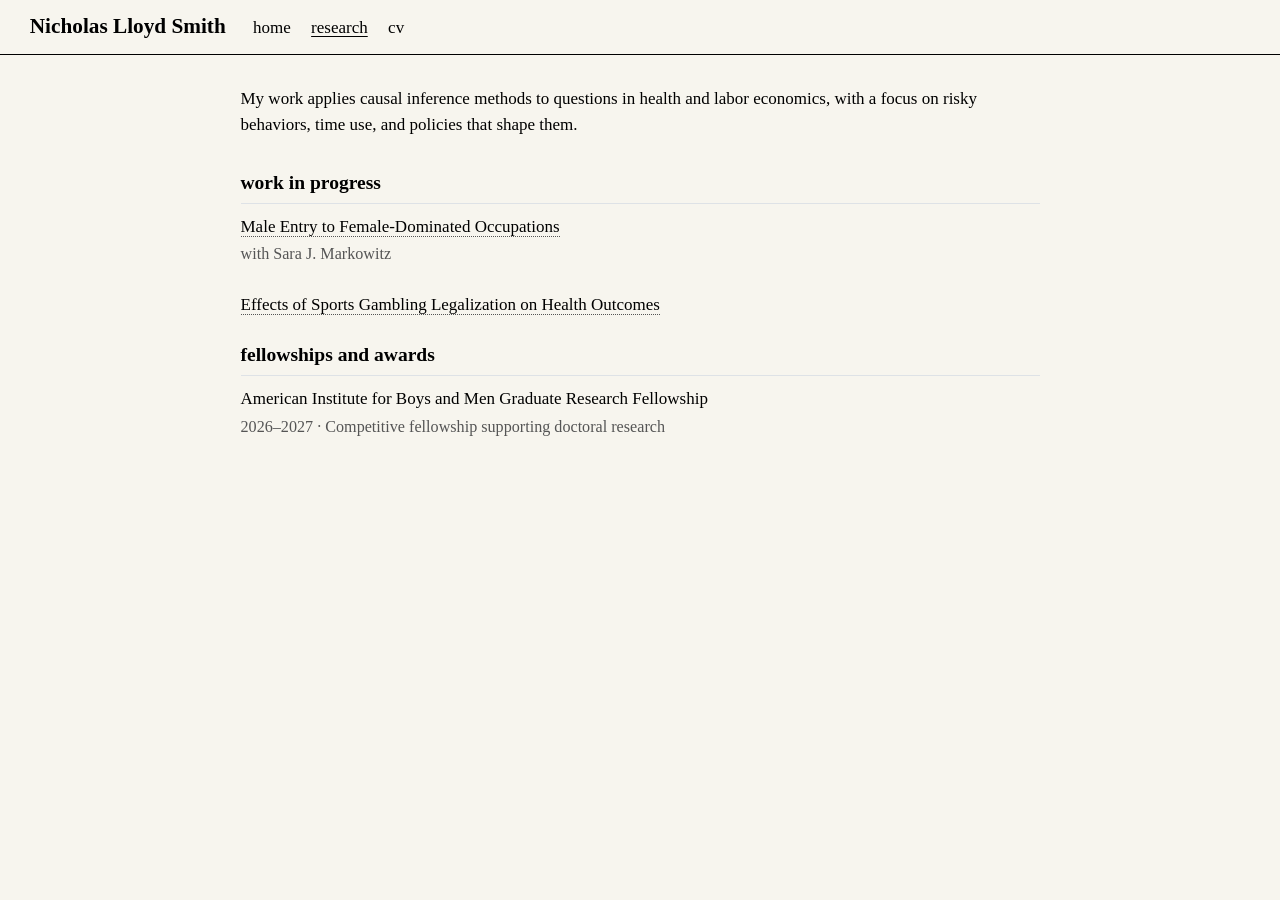
<file: research.html>
<!DOCTYPE html>
<html xmlns="http://www.w3.org/1999/xhtml" lang="en" xml:lang="en"><head>

<meta charset="utf-8">
<meta name="generator" content="quarto-1.10.18">

<meta name="viewport" content="width=device-width, initial-scale=1.0, user-scalable=yes">


<title>Research — Nicholas Lloyd Smith – Nicholas Lloyd Smith</title>
<style>
/* Default styles provided by pandoc.
** See https://pandoc.org/MANUAL.html#variables-for-html for config info.
*/
span.smallcaps{font-variant: small-caps;}
div.columns{display: flex; gap: 1.5em;}
div.column{flex: auto;}
@media screen {
div.columns{gap: min(4vw, 1.5em);}
div.column{overflow-x: auto;}
}
div.hanging-indent{margin-left: 1.5em; text-indent: -1.5em;}
ul.task-list{list-style: none;}
ul.task-list li input[type="checkbox"] {
  width: 0.8em;
  margin: 0 0.8em 0.2em -1em; /* quarto-specific, see https://github.com/quarto-dev/quarto-cli/issues/4556 */ 
  vertical-align: middle;
}
</style>


<script src="site_libs/quarto-nav/quarto-nav.js"></script>
<script src="site_libs/quarto-nav/headroom.min.js"></script>
<script src="site_libs/clipboard/clipboard.min.js"></script>
<script src="site_libs/quarto-search/autocomplete.umd.js"></script>
<script src="site_libs/quarto-search/fuse.min.js"></script>
<script src="site_libs/quarto-search/quarto-search.js"></script>
<meta name="quarto:offset" content="./">
<link href="./assets/favicon.png" rel="icon" type="image/png">
<script src="site_libs/quarto-html/quarto.js" type="module"></script>
<script src="site_libs/quarto-html/tabsets/tabsets.js" type="module"></script>
<script src="site_libs/quarto-html/popper.min.js"></script>
<script src="site_libs/quarto-html/tippy.umd.min.js"></script>
<link href="site_libs/quarto-html/tippy.css" rel="stylesheet">
<link href="site_libs/quarto-html/quarto-syntax-highlighting-64a204ab8560d761af7679ceaba22944.css" rel="stylesheet" id="quarto-text-highlighting-styles">
<script src="site_libs/bootstrap/bootstrap.min.js"></script>
<link href="site_libs/bootstrap/bootstrap-icons.css" rel="stylesheet">
<link href="site_libs/bootstrap/bootstrap-bf55c61db8fc2e05fc0836da2161ec84.min.css" rel="stylesheet" append-hash="true" id="quarto-bootstrap" data-mode="light">
<script id="quarto-search-options" type="application/json">{
  "location": "navbar",
  "copy-button": false,
  "collapse-after": 3,
  "panel-placement": "end",
  "type": "overlay",
  "limit": 50,
  "keyboard-shortcut": [
    "f",
    "/",
    "s"
  ],
  "show-item-context": false,
  "language": {
    "search-no-results-text": "No results",
    "search-matching-documents-text": "matching documents",
    "search-copy-link-title": "Copy link to search",
    "search-hide-matches-text": "Hide additional matches",
    "search-more-match-text": "more match in this document",
    "search-more-matches-text": "more matches in this document",
    "search-clear-button-title": "Clear",
    "search-text-placeholder": "",
    "search-detached-cancel-button-title": "Cancel",
    "search-submit-button-title": "Submit",
    "search-label": "Search"
  }
}</script>


<link rel="stylesheet" href="styles.css">
<meta property="og:title" content="Research — Nicholas Lloyd Smith">
<meta property="og:description" content="PhD student in economics at Emory University.">
<meta property="og:image" content="https://nicholaslsmith.com/assets/share.png">
<meta property="og:site_name" content="Nicholas Lloyd Smith">
<meta property="og:image:height" content="630">
<meta property="og:image:width" content="1200">
<meta name="twitter:title" content="Research — Nicholas Lloyd Smith">
<meta name="twitter:description" content="PhD student in economics at Emory University.">
<meta name="twitter:image" content="https://nicholaslsmith.com/assets/share.png">
<meta name="twitter:card" content="summary_large_image">
<meta name="twitter:image-height" content="630">
<meta name="twitter:image-width" content="1200">
</head>

<body class="nav-fixed fullcontent quarto-light">

<div id="quarto-search-results"></div>
  <header id="quarto-header" class="headroom fixed-top">
    <nav class="navbar navbar-expand-lg " data-bs-theme="dark">
      <div class="navbar-container container-fluid">
      <div class="navbar-brand-container mx-auto">
    <a class="navbar-brand" href="./index.html">
    <span class="navbar-title">Nicholas Lloyd Smith</span>
    </a>
  </div>
          <button class="navbar-toggler" type="button" data-bs-toggle="collapse" data-bs-target="#navbarCollapse" aria-controls="navbarCollapse" role="menu" aria-expanded="false" aria-label="Toggle navigation" onclick="if (window.quartoToggleHeadroom) { window.quartoToggleHeadroom(); }">
  <span class="navbar-toggler-icon"></span>
</button>
          <div class="collapse navbar-collapse" id="navbarCollapse">
            <ul class="navbar-nav navbar-nav-scroll me-auto">
  <li class="nav-item">
    <a class="nav-link" href="./index.html"> 
<span class="menu-text">Home</span></a>
  </li>  
  <li class="nav-item">
    <a class="nav-link active" href="./research.html" aria-current="page"> 
<span class="menu-text">Research</span></a>
  </li>  
  <li class="nav-item">
    <a class="nav-link" href="./assets/nicholas_smith_cv.pdf"> 
<span class="menu-text">CV</span></a>
  </li>  
</ul>
          </div> <!-- /navcollapse -->
            <div class="quarto-navbar-tools">
</div>
      </div> <!-- /container-fluid -->
    </nav>
</header>
<!-- content -->
<div id="quarto-content" class="quarto-container page-columns page-rows-contents page-layout-article page-navbar">
<!-- sidebar -->
<!-- margin-sidebar -->
    
<!-- main -->
<main class="content" id="quarto-document-content"><header id="title-block-header" class="quarto-title-block"></header>




<p>My work applies causal inference methods to questions in health and labor economics, with a focus on risky behaviors, time use, and policies that shape them.</p>
<section id="work-in-progress" class="level2">
<h2 data-anchor-id="work-in-progress">work in progress</h2>
<div class="paper">
<p><span class="wip">Male Entry to Female-Dominated Occupations</span></p>
<p><span class="meta">with Sara J. Markowitz</span></p>
</div>
<div class="paper">
<p><span class="wip">Effects of Sports Gambling Legalization on Health Outcomes</span></p>
</div>
</section>
<section id="fellowships-and-awards" class="level2">
<h2 data-anchor-id="fellowships-and-awards">fellowships and awards</h2>
<div class="paper">
<p>American Institute for Boys and Men Graduate Research Fellowship</p>
<p><span class="meta">2026–2027 · Competitive fellowship supporting doctoral research</span></p>
</div>


</section>

</main> <!-- /main -->
<script id="quarto-html-after-body" type="application/javascript">
  window.document.addEventListener("DOMContentLoaded", function (event) {
    const isCodeAnnotation = (el) => {
      for (const clz of el.classList) {
        if (clz.startsWith('code-annotation-')) {                     
          return true;
        }
      }
      return false;
    }
    const onCopySuccess = function(e) {
      // button target
      const button = e.trigger;
      // don't keep focus
      button.blur();
      // flash "checked"
      button.classList.add('code-copy-button-checked');
      var currentTitle = button.getAttribute("title");
      button.setAttribute("title", "Copied!");
      let tooltip;
      if (window.bootstrap) {
        button.setAttribute("data-bs-toggle", "tooltip");
        button.setAttribute("data-bs-placement", "left");
        button.setAttribute("data-bs-title", "Copied!");
        tooltip = new bootstrap.Tooltip(button, 
          { trigger: "manual", 
            customClass: "code-copy-button-tooltip",
            offset: [0, -8]});
        tooltip.show();    
      }
      setTimeout(function() {
        if (tooltip) {
          tooltip.hide();
          button.removeAttribute("data-bs-title");
          button.removeAttribute("data-bs-toggle");
          button.removeAttribute("data-bs-placement");
        }
        button.setAttribute("title", currentTitle);
        button.classList.remove('code-copy-button-checked');
      }, 1000);
      // clear code selection
      e.clearSelection();
    }
    const getTextToCopy = function(trigger) {
      const outerScaffold = trigger.parentElement.cloneNode(true);
      const codeEl = outerScaffold.querySelector('code');
      for (const childEl of codeEl.children) {
        if (isCodeAnnotation(childEl)) {
          childEl.remove();
        }
      }
      return codeEl.innerText;
    }
    const clipboard = new window.ClipboardJS('.code-copy-button:not([data-in-quarto-modal])', {
      text: getTextToCopy
    });
    clipboard.on('success', onCopySuccess);
    if (window.document.getElementById('quarto-embedded-source-code-modal')) {
      const clipboardModal = new window.ClipboardJS('.code-copy-button[data-in-quarto-modal]', {
        text: getTextToCopy,
        container: window.document.getElementById('quarto-embedded-source-code-modal')
      });
      clipboardModal.on('success', onCopySuccess);
    }
      var localhostRegex = new RegExp(/^(?:http|https):\/\/localhost\:?[0-9]*\//);
      var mailtoRegex = new RegExp(/^mailto:/);
        var filterRegex = new RegExp("https:\/\/nicholaslsmith\.com");
      var isInternal = (href) => {
          return filterRegex.test(href) || localhostRegex.test(href) || mailtoRegex.test(href);
      }
      // Inspect non-navigation links and adorn them if external
     var links = window.document.querySelectorAll('a[href]:not(.nav-link):not(.navbar-brand):not(.toc-action):not(.sidebar-link):not(.sidebar-item-toggle):not(.pagination-link):not(.no-external):not([aria-hidden]):not(.dropdown-item):not(.quarto-navigation-tool):not(.about-link)');
      for (var i=0; i<links.length; i++) {
        const link = links[i];
        if (!isInternal(link.href)) {
          // undo the damage that might have been done by quarto-nav.js in the case of
          // links that we want to consider external
          if (link.dataset.originalHref !== undefined) {
            link.href = link.dataset.originalHref;
          }
            // target, if specified
            link.setAttribute("target", "_blank");
            if (link.getAttribute("rel") === null) {
              link.setAttribute("rel", "noopener");
            }
        }
      }
    function tippyHover(el, contentFn, onTriggerFn, onUntriggerFn) {
      const config = {
        allowHTML: true,
        maxWidth: 500,
        delay: 100,
        arrow: false,
        appendTo: function(el) {
            return el.parentElement;
        },
        interactive: true,
        interactiveBorder: 10,
        theme: 'quarto',
        placement: 'bottom-start',
      };
      if (contentFn) {
        config.content = contentFn;
      }
      if (onTriggerFn) {
        config.onTrigger = onTriggerFn;
      }
      if (onUntriggerFn) {
        config.onUntrigger = onUntriggerFn;
      }
      window.tippy(el, config); 
    }
    const noterefs = window.document.querySelectorAll('a[role="doc-noteref"]');
    for (var i=0; i<noterefs.length; i++) {
      const ref = noterefs[i];
      tippyHover(ref, function() {
        // use id or data attribute instead here
        let href = ref.getAttribute('data-footnote-href') || ref.getAttribute('href');
        try { href = new URL(href).hash; } catch {}
        const id = href.replace(/^#\/?/, "");
        const note = window.document.getElementById(id);
        if (note) {
          return note.innerHTML;
        } else {
          return "";
        }
      });
    }
    const xrefs = window.document.querySelectorAll('a.quarto-xref');
    const processXRef = (id, note) => {
      // Strip column container classes
      const stripColumnClz = (el) => {
        el.classList.remove("page-full", "page-columns");
        if (el.children) {
          for (const child of el.children) {
            stripColumnClz(child);
          }
        }
      }
      stripColumnClz(note)
      if (id === null || id.startsWith('sec-')) {
        // Special case sections, only their first couple elements
        const container = document.createElement("div");
        if (note.children && note.children.length > 2) {
          container.appendChild(note.children[0].cloneNode(true));
          for (let i = 1; i < note.children.length; i++) {
            const child = note.children[i];
            if (child.tagName === "P" && child.innerText === "") {
              continue;
            } else {
              container.appendChild(child.cloneNode(true));
              break;
            }
          }
          if (window.Quarto?.typesetMath) {
            window.Quarto.typesetMath(container);
          }
          return container.innerHTML
        } else {
          if (window.Quarto?.typesetMath) {
            window.Quarto.typesetMath(note);
          }
          return note.innerHTML;
        }
      } else {
        // Remove any anchor links if they are present
        const anchorLink = note.querySelector('a.anchorjs-link');
        if (anchorLink) {
          anchorLink.remove();
        }
        if (window.Quarto?.typesetMath) {
          window.Quarto.typesetMath(note);
        }
        if (note.classList.contains("callout")) {
          return note.outerHTML;
        } else {
          return note.innerHTML;
        }
      }
    }
    for (var i=0; i<xrefs.length; i++) {
      const xref = xrefs[i];
      tippyHover(xref, undefined, function(instance) {
        instance.disable();
        let url = xref.getAttribute('href');
        let hash = undefined; 
        if (url.startsWith('#')) {
          hash = url;
        } else {
          try { hash = new URL(url).hash; } catch {}
        }
        if (hash) {
          const id = hash.replace(/^#\/?/, "");
          const note = window.document.getElementById(id);
          if (note !== null) {
            try {
              const html = processXRef(id, note.cloneNode(true));
              instance.setContent(html);
            } finally {
              instance.enable();
              instance.show();
            }
          } else {
            // See if we can fetch this
            fetch(url.split('#')[0])
            .then(res => res.text())
            .then(html => {
              const parser = new DOMParser();
              const htmlDoc = parser.parseFromString(html, "text/html");
              const note = htmlDoc.getElementById(id);
              if (note !== null) {
                const html = processXRef(id, note);
                instance.setContent(html);
              } 
            }).finally(() => {
              instance.enable();
              instance.show();
            });
          }
        } else {
          // See if we can fetch a full url (with no hash to target)
          // This is a special case and we should probably do some content thinning / targeting
          fetch(url)
          .then(res => res.text())
          .then(html => {
            const parser = new DOMParser();
            const htmlDoc = parser.parseFromString(html, "text/html");
            const note = htmlDoc.querySelector('main.content');
            if (note !== null) {
              // This should only happen for chapter cross references
              // (since there is no id in the URL)
              // remove the first header
              if (note.children.length > 0 && note.children[0].tagName === "HEADER") {
                note.children[0].remove();
              }
              const html = processXRef(null, note);
              instance.setContent(html);
            } 
          }).finally(() => {
            instance.enable();
            instance.show();
          });
        }
      }, function(instance) {
      });
    }
        let selectedAnnoteEl;
        const selectorForAnnotation = ( cell, annotation) => {
          let cellAttr = 'data-code-cell="' + cell + '"';
          let lineAttr = 'data-code-annotation="' +  annotation + '"';
          const selector = 'span[' + cellAttr + '][' + lineAttr + ']';
          return selector;
        }
        const selectCodeLines = (annoteEl) => {
          const doc = window.document;
          const targetCell = annoteEl.getAttribute("data-target-cell");
          const targetAnnotation = annoteEl.getAttribute("data-target-annotation");
          const annoteSpan = window.document.querySelector(selectorForAnnotation(targetCell, targetAnnotation));
          const lines = annoteSpan.getAttribute("data-code-lines").split(",");
          const lineIds = lines.map((line) => {
            return targetCell + "-" + line;
          })
          let top = null;
          let height = null;
          let parent = null;
          if (lineIds.length > 0) {
              //compute the position of the single el (top and bottom and make a div)
              const el = window.document.getElementById(lineIds[0]);
              top = el.offsetTop;
              height = el.offsetHeight;
              parent = el.parentElement.parentElement;
            if (lineIds.length > 1) {
              const lastEl = window.document.getElementById(lineIds[lineIds.length - 1]);
              const bottom = lastEl.offsetTop + lastEl.offsetHeight;
              height = bottom - top;
            }
            if (top !== null && height !== null && parent !== null) {
              // cook up a div (if necessary) and position it 
              let div = window.document.getElementById("code-annotation-line-highlight");
              if (div === null) {
                div = window.document.createElement("div");
                div.setAttribute("id", "code-annotation-line-highlight");
                div.style.position = 'absolute';
                parent.appendChild(div);
              }
              div.style.top = top - 2 + "px";
              div.style.height = height + 4 + "px";
              div.style.left = 0;
              let gutterDiv = window.document.getElementById("code-annotation-line-highlight-gutter");
              if (gutterDiv === null) {
                gutterDiv = window.document.createElement("div");
                gutterDiv.setAttribute("id", "code-annotation-line-highlight-gutter");
                gutterDiv.style.position = 'absolute';
                const codeCell = window.document.getElementById(targetCell);
                const gutter = codeCell.querySelector('.code-annotation-gutter');
                gutter.appendChild(gutterDiv);
              }
              gutterDiv.style.top = top - 2 + "px";
              gutterDiv.style.height = height + 4 + "px";
            }
            selectedAnnoteEl = annoteEl;
          }
        };
        const unselectCodeLines = () => {
          const elementsIds = ["code-annotation-line-highlight", "code-annotation-line-highlight-gutter"];
          elementsIds.forEach((elId) => {
            const div = window.document.getElementById(elId);
            if (div) {
              div.remove();
            }
          });
          selectedAnnoteEl = undefined;
        };
          // Handle positioning of the toggle
      window.addEventListener(
        "resize",
        throttle(() => {
          elRect = undefined;
          if (selectedAnnoteEl) {
            selectCodeLines(selectedAnnoteEl);
          }
        }, 10)
      );
      function throttle(fn, ms) {
      let throttle = false;
      let timer;
        return (...args) => {
          if(!throttle) { // first call gets through
              fn.apply(this, args);
              throttle = true;
          } else { // all the others get throttled
              if(timer) clearTimeout(timer); // cancel #2
              timer = setTimeout(() => {
                fn.apply(this, args);
                timer = throttle = false;
              }, ms);
          }
        };
      }
        // Attach click handler to the DT
        const annoteDls = window.document.querySelectorAll('dt[data-target-cell]');
        for (const annoteDlNode of annoteDls) {
          annoteDlNode.addEventListener('click', (event) => {
            const clickedEl = event.target;
            if (clickedEl !== selectedAnnoteEl) {
              unselectCodeLines();
              const activeEl = window.document.querySelector('dt[data-target-cell].code-annotation-active');
              if (activeEl) {
                activeEl.classList.remove('code-annotation-active');
              }
              selectCodeLines(clickedEl);
              clickedEl.classList.add('code-annotation-active');
            } else {
              // Unselect the line
              unselectCodeLines();
              clickedEl.classList.remove('code-annotation-active');
            }
          });
        }
    const findCites = (el) => {
      const parentEl = el.parentElement;
      if (parentEl) {
        const cites = parentEl.dataset.cites;
        if (cites) {
          return {
            el,
            cites: cites.split(' ')
          };
        } else {
          return findCites(el.parentElement)
        }
      } else {
        return undefined;
      }
    };
    var bibliorefs = window.document.querySelectorAll('a[role="doc-biblioref"]');
    for (var i=0; i<bibliorefs.length; i++) {
      const ref = bibliorefs[i];
      const citeInfo = findCites(ref);
      if (citeInfo) {
        tippyHover(citeInfo.el, function() {
          var popup = window.document.createElement('div');
          citeInfo.cites.forEach(function(cite) {
            var citeDiv = window.document.createElement('div');
            citeDiv.classList.add('hanging-indent');
            citeDiv.classList.add('csl-entry');
            var biblioDiv = window.document.getElementById('ref-' + cite);
            if (biblioDiv) {
              citeDiv.innerHTML = biblioDiv.innerHTML;
            }
            popup.appendChild(citeDiv);
          });
          return popup.innerHTML;
        });
      }
    }
  });
  </script>
</div> <!-- /content -->




</body></html>
</file>
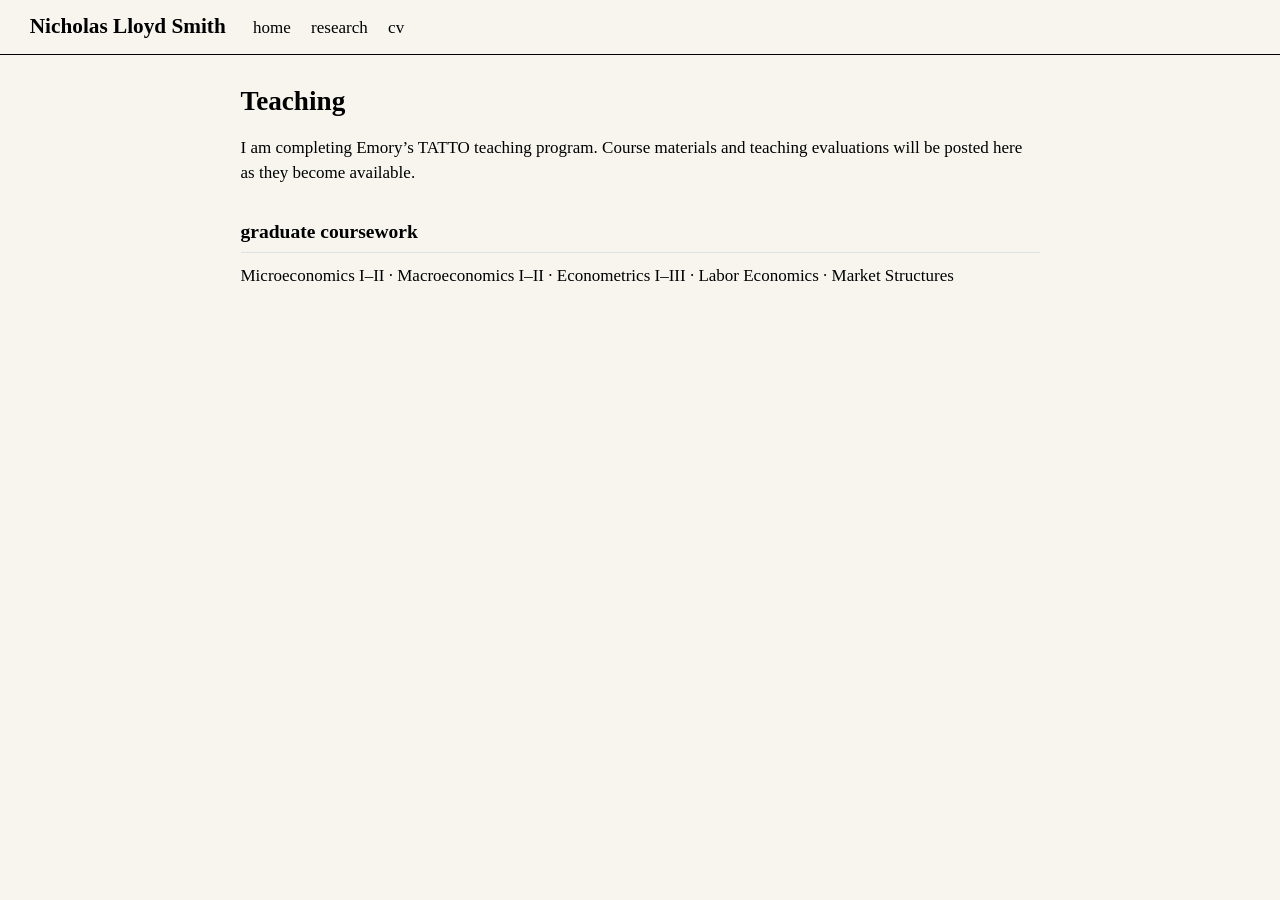
<file: teaching.html>
<!DOCTYPE html>
<html xmlns="http://www.w3.org/1999/xhtml" lang="en" xml:lang="en"><head>

<meta charset="utf-8">
<meta name="generator" content="quarto-1.10.18">

<meta name="viewport" content="width=device-width, initial-scale=1.0, user-scalable=yes">


<title>Teaching – Nicholas Lloyd Smith</title>
<style>
/* Default styles provided by pandoc.
** See https://pandoc.org/MANUAL.html#variables-for-html for config info.
*/
span.smallcaps{font-variant: small-caps;}
div.columns{display: flex; gap: 1.5em;}
div.column{flex: auto;}
@media screen {
div.columns{gap: min(4vw, 1.5em);}
div.column{overflow-x: auto;}
}
div.hanging-indent{margin-left: 1.5em; text-indent: -1.5em;}
ul.task-list{list-style: none;}
ul.task-list li input[type="checkbox"] {
  width: 0.8em;
  margin: 0 0.8em 0.2em -1em; /* quarto-specific, see https://github.com/quarto-dev/quarto-cli/issues/4556 */ 
  vertical-align: middle;
}
</style>


<script src="site_libs/quarto-nav/quarto-nav.js"></script>
<script src="site_libs/quarto-nav/headroom.min.js"></script>
<script src="site_libs/clipboard/clipboard.min.js"></script>
<script src="site_libs/quarto-search/autocomplete.umd.js"></script>
<script src="site_libs/quarto-search/fuse.min.js"></script>
<script src="site_libs/quarto-search/quarto-search.js"></script>
<meta name="quarto:offset" content="./">
<link href="./assets/favicon.png" rel="icon" type="image/png">
<script src="site_libs/quarto-html/quarto.js" type="module"></script>
<script src="site_libs/quarto-html/tabsets/tabsets.js" type="module"></script>
<script src="site_libs/quarto-html/popper.min.js"></script>
<script src="site_libs/quarto-html/tippy.umd.min.js"></script>
<link href="site_libs/quarto-html/tippy.css" rel="stylesheet">
<link href="site_libs/quarto-html/quarto-syntax-highlighting-64a204ab8560d761af7679ceaba22944.css" rel="stylesheet" id="quarto-text-highlighting-styles">
<script src="site_libs/bootstrap/bootstrap.min.js"></script>
<link href="site_libs/bootstrap/bootstrap-icons.css" rel="stylesheet">
<link href="site_libs/bootstrap/bootstrap-bf55c61db8fc2e05fc0836da2161ec84.min.css" rel="stylesheet" append-hash="true" id="quarto-bootstrap" data-mode="light">
<script id="quarto-search-options" type="application/json">{
  "location": "navbar",
  "copy-button": false,
  "collapse-after": 3,
  "panel-placement": "end",
  "type": "overlay",
  "limit": 50,
  "keyboard-shortcut": [
    "f",
    "/",
    "s"
  ],
  "show-item-context": false,
  "language": {
    "search-no-results-text": "No results",
    "search-matching-documents-text": "matching documents",
    "search-copy-link-title": "Copy link to search",
    "search-hide-matches-text": "Hide additional matches",
    "search-more-match-text": "more match in this document",
    "search-more-matches-text": "more matches in this document",
    "search-clear-button-title": "Clear",
    "search-text-placeholder": "",
    "search-detached-cancel-button-title": "Cancel",
    "search-submit-button-title": "Submit",
    "search-label": "Search"
  }
}</script>


<link rel="stylesheet" href="styles.css">
<meta property="og:title" content="Teaching – Nicholas Lloyd Smith">
<meta property="og:description" content="PhD student in economics at Emory University.">
<meta property="og:image" content="https://nicholaslsmith.com/assets/share.png">
<meta property="og:site_name" content="Nicholas Lloyd Smith">
<meta property="og:image:height" content="630">
<meta property="og:image:width" content="1200">
<meta name="twitter:title" content="Teaching – Nicholas Lloyd Smith">
<meta name="twitter:description" content="PhD student in economics at Emory University.">
<meta name="twitter:image" content="https://nicholaslsmith.com/assets/share.png">
<meta name="twitter:card" content="summary_large_image">
<meta name="twitter:image-height" content="630">
<meta name="twitter:image-width" content="1200">
</head>

<body class="nav-fixed fullcontent quarto-light">

<div id="quarto-search-results"></div>
  <header id="quarto-header" class="headroom fixed-top">
    <nav class="navbar navbar-expand-lg " data-bs-theme="dark">
      <div class="navbar-container container-fluid">
      <div class="navbar-brand-container mx-auto">
    <a class="navbar-brand" href="./index.html">
    <span class="navbar-title">Nicholas Lloyd Smith</span>
    </a>
  </div>
          <button class="navbar-toggler" type="button" data-bs-toggle="collapse" data-bs-target="#navbarCollapse" aria-controls="navbarCollapse" role="menu" aria-expanded="false" aria-label="Toggle navigation" onclick="if (window.quartoToggleHeadroom) { window.quartoToggleHeadroom(); }">
  <span class="navbar-toggler-icon"></span>
</button>
          <div class="collapse navbar-collapse" id="navbarCollapse">
            <ul class="navbar-nav navbar-nav-scroll me-auto">
  <li class="nav-item">
    <a class="nav-link" href="./index.html"> 
<span class="menu-text">Home</span></a>
  </li>  
  <li class="nav-item">
    <a class="nav-link" href="./research.html"> 
<span class="menu-text">Research</span></a>
  </li>  
  <li class="nav-item">
    <a class="nav-link" href="./assets/nicholas_smith_cv.pdf"> 
<span class="menu-text">CV</span></a>
  </li>  
</ul>
          </div> <!-- /navcollapse -->
            <div class="quarto-navbar-tools">
</div>
      </div> <!-- /container-fluid -->
    </nav>
</header>
<!-- content -->
<div id="quarto-content" class="quarto-container page-columns page-rows-contents page-layout-article page-navbar">
<!-- sidebar -->
<!-- margin-sidebar -->
    
<!-- main -->
<main class="content" id="quarto-document-content">

<header id="title-block-header" class="quarto-title-block default">
<div class="quarto-title">
<h1 class="title">Teaching</h1>
</div>



<div class="quarto-title-meta">

    
  
    
  </div>
  


</header>


<p>I am completing Emory’s TATTO teaching program. Course materials and teaching evaluations will be posted here as they become available.</p>
<section id="graduate-coursework" class="level2">
<h2 data-anchor-id="graduate-coursework">Graduate coursework</h2>
<p>Microeconomics I–II · Macroeconomics I–II · Econometrics I–III · Labor Economics · Market Structures</p>


</section>

</main> <!-- /main -->
<script id="quarto-html-after-body" type="application/javascript">
  window.document.addEventListener("DOMContentLoaded", function (event) {
    const isCodeAnnotation = (el) => {
      for (const clz of el.classList) {
        if (clz.startsWith('code-annotation-')) {                     
          return true;
        }
      }
      return false;
    }
    const onCopySuccess = function(e) {
      // button target
      const button = e.trigger;
      // don't keep focus
      button.blur();
      // flash "checked"
      button.classList.add('code-copy-button-checked');
      var currentTitle = button.getAttribute("title");
      button.setAttribute("title", "Copied!");
      let tooltip;
      if (window.bootstrap) {
        button.setAttribute("data-bs-toggle", "tooltip");
        button.setAttribute("data-bs-placement", "left");
        button.setAttribute("data-bs-title", "Copied!");
        tooltip = new bootstrap.Tooltip(button, 
          { trigger: "manual", 
            customClass: "code-copy-button-tooltip",
            offset: [0, -8]});
        tooltip.show();    
      }
      setTimeout(function() {
        if (tooltip) {
          tooltip.hide();
          button.removeAttribute("data-bs-title");
          button.removeAttribute("data-bs-toggle");
          button.removeAttribute("data-bs-placement");
        }
        button.setAttribute("title", currentTitle);
        button.classList.remove('code-copy-button-checked');
      }, 1000);
      // clear code selection
      e.clearSelection();
    }
    const getTextToCopy = function(trigger) {
      const outerScaffold = trigger.parentElement.cloneNode(true);
      const codeEl = outerScaffold.querySelector('code');
      for (const childEl of codeEl.children) {
        if (isCodeAnnotation(childEl)) {
          childEl.remove();
        }
      }
      return codeEl.innerText;
    }
    const clipboard = new window.ClipboardJS('.code-copy-button:not([data-in-quarto-modal])', {
      text: getTextToCopy
    });
    clipboard.on('success', onCopySuccess);
    if (window.document.getElementById('quarto-embedded-source-code-modal')) {
      const clipboardModal = new window.ClipboardJS('.code-copy-button[data-in-quarto-modal]', {
        text: getTextToCopy,
        container: window.document.getElementById('quarto-embedded-source-code-modal')
      });
      clipboardModal.on('success', onCopySuccess);
    }
      var localhostRegex = new RegExp(/^(?:http|https):\/\/localhost\:?[0-9]*\//);
      var mailtoRegex = new RegExp(/^mailto:/);
        var filterRegex = new RegExp("https:\/\/nicholaslsmith\.com");
      var isInternal = (href) => {
          return filterRegex.test(href) || localhostRegex.test(href) || mailtoRegex.test(href);
      }
      // Inspect non-navigation links and adorn them if external
     var links = window.document.querySelectorAll('a[href]:not(.nav-link):not(.navbar-brand):not(.toc-action):not(.sidebar-link):not(.sidebar-item-toggle):not(.pagination-link):not(.no-external):not([aria-hidden]):not(.dropdown-item):not(.quarto-navigation-tool):not(.about-link)');
      for (var i=0; i<links.length; i++) {
        const link = links[i];
        if (!isInternal(link.href)) {
          // undo the damage that might have been done by quarto-nav.js in the case of
          // links that we want to consider external
          if (link.dataset.originalHref !== undefined) {
            link.href = link.dataset.originalHref;
          }
            // target, if specified
            link.setAttribute("target", "_blank");
            if (link.getAttribute("rel") === null) {
              link.setAttribute("rel", "noopener");
            }
        }
      }
    function tippyHover(el, contentFn, onTriggerFn, onUntriggerFn) {
      const config = {
        allowHTML: true,
        maxWidth: 500,
        delay: 100,
        arrow: false,
        appendTo: function(el) {
            return el.parentElement;
        },
        interactive: true,
        interactiveBorder: 10,
        theme: 'quarto',
        placement: 'bottom-start',
      };
      if (contentFn) {
        config.content = contentFn;
      }
      if (onTriggerFn) {
        config.onTrigger = onTriggerFn;
      }
      if (onUntriggerFn) {
        config.onUntrigger = onUntriggerFn;
      }
      window.tippy(el, config); 
    }
    const noterefs = window.document.querySelectorAll('a[role="doc-noteref"]');
    for (var i=0; i<noterefs.length; i++) {
      const ref = noterefs[i];
      tippyHover(ref, function() {
        // use id or data attribute instead here
        let href = ref.getAttribute('data-footnote-href') || ref.getAttribute('href');
        try { href = new URL(href).hash; } catch {}
        const id = href.replace(/^#\/?/, "");
        const note = window.document.getElementById(id);
        if (note) {
          return note.innerHTML;
        } else {
          return "";
        }
      });
    }
    const xrefs = window.document.querySelectorAll('a.quarto-xref');
    const processXRef = (id, note) => {
      // Strip column container classes
      const stripColumnClz = (el) => {
        el.classList.remove("page-full", "page-columns");
        if (el.children) {
          for (const child of el.children) {
            stripColumnClz(child);
          }
        }
      }
      stripColumnClz(note)
      if (id === null || id.startsWith('sec-')) {
        // Special case sections, only their first couple elements
        const container = document.createElement("div");
        if (note.children && note.children.length > 2) {
          container.appendChild(note.children[0].cloneNode(true));
          for (let i = 1; i < note.children.length; i++) {
            const child = note.children[i];
            if (child.tagName === "P" && child.innerText === "") {
              continue;
            } else {
              container.appendChild(child.cloneNode(true));
              break;
            }
          }
          if (window.Quarto?.typesetMath) {
            window.Quarto.typesetMath(container);
          }
          return container.innerHTML
        } else {
          if (window.Quarto?.typesetMath) {
            window.Quarto.typesetMath(note);
          }
          return note.innerHTML;
        }
      } else {
        // Remove any anchor links if they are present
        const anchorLink = note.querySelector('a.anchorjs-link');
        if (anchorLink) {
          anchorLink.remove();
        }
        if (window.Quarto?.typesetMath) {
          window.Quarto.typesetMath(note);
        }
        if (note.classList.contains("callout")) {
          return note.outerHTML;
        } else {
          return note.innerHTML;
        }
      }
    }
    for (var i=0; i<xrefs.length; i++) {
      const xref = xrefs[i];
      tippyHover(xref, undefined, function(instance) {
        instance.disable();
        let url = xref.getAttribute('href');
        let hash = undefined; 
        if (url.startsWith('#')) {
          hash = url;
        } else {
          try { hash = new URL(url).hash; } catch {}
        }
        if (hash) {
          const id = hash.replace(/^#\/?/, "");
          const note = window.document.getElementById(id);
          if (note !== null) {
            try {
              const html = processXRef(id, note.cloneNode(true));
              instance.setContent(html);
            } finally {
              instance.enable();
              instance.show();
            }
          } else {
            // See if we can fetch this
            fetch(url.split('#')[0])
            .then(res => res.text())
            .then(html => {
              const parser = new DOMParser();
              const htmlDoc = parser.parseFromString(html, "text/html");
              const note = htmlDoc.getElementById(id);
              if (note !== null) {
                const html = processXRef(id, note);
                instance.setContent(html);
              } 
            }).finally(() => {
              instance.enable();
              instance.show();
            });
          }
        } else {
          // See if we can fetch a full url (with no hash to target)
          // This is a special case and we should probably do some content thinning / targeting
          fetch(url)
          .then(res => res.text())
          .then(html => {
            const parser = new DOMParser();
            const htmlDoc = parser.parseFromString(html, "text/html");
            const note = htmlDoc.querySelector('main.content');
            if (note !== null) {
              // This should only happen for chapter cross references
              // (since there is no id in the URL)
              // remove the first header
              if (note.children.length > 0 && note.children[0].tagName === "HEADER") {
                note.children[0].remove();
              }
              const html = processXRef(null, note);
              instance.setContent(html);
            } 
          }).finally(() => {
            instance.enable();
            instance.show();
          });
        }
      }, function(instance) {
      });
    }
        let selectedAnnoteEl;
        const selectorForAnnotation = ( cell, annotation) => {
          let cellAttr = 'data-code-cell="' + cell + '"';
          let lineAttr = 'data-code-annotation="' +  annotation + '"';
          const selector = 'span[' + cellAttr + '][' + lineAttr + ']';
          return selector;
        }
        const selectCodeLines = (annoteEl) => {
          const doc = window.document;
          const targetCell = annoteEl.getAttribute("data-target-cell");
          const targetAnnotation = annoteEl.getAttribute("data-target-annotation");
          const annoteSpan = window.document.querySelector(selectorForAnnotation(targetCell, targetAnnotation));
          const lines = annoteSpan.getAttribute("data-code-lines").split(",");
          const lineIds = lines.map((line) => {
            return targetCell + "-" + line;
          })
          let top = null;
          let height = null;
          let parent = null;
          if (lineIds.length > 0) {
              //compute the position of the single el (top and bottom and make a div)
              const el = window.document.getElementById(lineIds[0]);
              top = el.offsetTop;
              height = el.offsetHeight;
              parent = el.parentElement.parentElement;
            if (lineIds.length > 1) {
              const lastEl = window.document.getElementById(lineIds[lineIds.length - 1]);
              const bottom = lastEl.offsetTop + lastEl.offsetHeight;
              height = bottom - top;
            }
            if (top !== null && height !== null && parent !== null) {
              // cook up a div (if necessary) and position it 
              let div = window.document.getElementById("code-annotation-line-highlight");
              if (div === null) {
                div = window.document.createElement("div");
                div.setAttribute("id", "code-annotation-line-highlight");
                div.style.position = 'absolute';
                parent.appendChild(div);
              }
              div.style.top = top - 2 + "px";
              div.style.height = height + 4 + "px";
              div.style.left = 0;
              let gutterDiv = window.document.getElementById("code-annotation-line-highlight-gutter");
              if (gutterDiv === null) {
                gutterDiv = window.document.createElement("div");
                gutterDiv.setAttribute("id", "code-annotation-line-highlight-gutter");
                gutterDiv.style.position = 'absolute';
                const codeCell = window.document.getElementById(targetCell);
                const gutter = codeCell.querySelector('.code-annotation-gutter');
                gutter.appendChild(gutterDiv);
              }
              gutterDiv.style.top = top - 2 + "px";
              gutterDiv.style.height = height + 4 + "px";
            }
            selectedAnnoteEl = annoteEl;
          }
        };
        const unselectCodeLines = () => {
          const elementsIds = ["code-annotation-line-highlight", "code-annotation-line-highlight-gutter"];
          elementsIds.forEach((elId) => {
            const div = window.document.getElementById(elId);
            if (div) {
              div.remove();
            }
          });
          selectedAnnoteEl = undefined;
        };
          // Handle positioning of the toggle
      window.addEventListener(
        "resize",
        throttle(() => {
          elRect = undefined;
          if (selectedAnnoteEl) {
            selectCodeLines(selectedAnnoteEl);
          }
        }, 10)
      );
      function throttle(fn, ms) {
      let throttle = false;
      let timer;
        return (...args) => {
          if(!throttle) { // first call gets through
              fn.apply(this, args);
              throttle = true;
          } else { // all the others get throttled
              if(timer) clearTimeout(timer); // cancel #2
              timer = setTimeout(() => {
                fn.apply(this, args);
                timer = throttle = false;
              }, ms);
          }
        };
      }
        // Attach click handler to the DT
        const annoteDls = window.document.querySelectorAll('dt[data-target-cell]');
        for (const annoteDlNode of annoteDls) {
          annoteDlNode.addEventListener('click', (event) => {
            const clickedEl = event.target;
            if (clickedEl !== selectedAnnoteEl) {
              unselectCodeLines();
              const activeEl = window.document.querySelector('dt[data-target-cell].code-annotation-active');
              if (activeEl) {
                activeEl.classList.remove('code-annotation-active');
              }
              selectCodeLines(clickedEl);
              clickedEl.classList.add('code-annotation-active');
            } else {
              // Unselect the line
              unselectCodeLines();
              clickedEl.classList.remove('code-annotation-active');
            }
          });
        }
    const findCites = (el) => {
      const parentEl = el.parentElement;
      if (parentEl) {
        const cites = parentEl.dataset.cites;
        if (cites) {
          return {
            el,
            cites: cites.split(' ')
          };
        } else {
          return findCites(el.parentElement)
        }
      } else {
        return undefined;
      }
    };
    var bibliorefs = window.document.querySelectorAll('a[role="doc-biblioref"]');
    for (var i=0; i<bibliorefs.length; i++) {
      const ref = bibliorefs[i];
      const citeInfo = findCites(ref);
      if (citeInfo) {
        tippyHover(citeInfo.el, function() {
          var popup = window.document.createElement('div');
          citeInfo.cites.forEach(function(cite) {
            var citeDiv = window.document.createElement('div');
            citeDiv.classList.add('hanging-indent');
            citeDiv.classList.add('csl-entry');
            var biblioDiv = window.document.getElementById('ref-' + cite);
            if (biblioDiv) {
              citeDiv.innerHTML = biblioDiv.innerHTML;
            }
            popup.appendChild(citeDiv);
          });
          return popup.innerHTML;
        });
      }
    }
  });
  </script>
</div> <!-- /content -->




</body></html>
</file>
<file: site_libs/quarto-html/tippy.css>
.tippy-box[data-animation=fade][data-state=hidden]{opacity:0}[data-tippy-root]{max-width:calc(100vw - 10px)}.tippy-box{position:relative;background-color:#333;color:#fff;border-radius:4px;font-size:14px;line-height:1.4;white-space:normal;outline:0;transition-property:transform,visibility,opacity}.tippy-box[data-placement^=top]>.tippy-arrow{bottom:0}.tippy-box[data-placement^=top]>.tippy-arrow:before{bottom:-7px;left:0;border-width:8px 8px 0;border-top-color:initial;transform-origin:center top}.tippy-box[data-placement^=bottom]>.tippy-arrow{top:0}.tippy-box[data-placement^=bottom]>.tippy-arrow:before{top:-7px;left:0;border-width:0 8px 8px;border-bottom-color:initial;transform-origin:center bottom}.tippy-box[data-placement^=left]>.tippy-arrow{right:0}.tippy-box[data-placement^=left]>.tippy-arrow:before{border-width:8px 0 8px 8px;border-left-color:initial;right:-7px;transform-origin:center left}.tippy-box[data-placement^=right]>.tippy-arrow{left:0}.tippy-box[data-placement^=right]>.tippy-arrow:before{left:-7px;border-width:8px 8px 8px 0;border-right-color:initial;transform-origin:center right}.tippy-box[data-inertia][data-state=visible]{transition-timing-function:cubic-bezier(.54,1.5,.38,1.11)}.tippy-arrow{width:16px;height:16px;color:#333}.tippy-arrow:before{content:"";position:absolute;border-color:transparent;border-style:solid}.tippy-content{position:relative;padding:5px 9px;z-index:1}
</file>
<file: site_libs/quarto-html/quarto-syntax-highlighting-64a204ab8560d761af7679ceaba22944.css>
/* quarto syntax highlight colors */
:root {
  --quarto-hl-ot-color: #003B4F;
  --quarto-hl-at-color: #657422;
  --quarto-hl-ss-color: #20794D;
  --quarto-hl-an-color: #5E5E5E;
  --quarto-hl-fu-color: #4758AB;
  --quarto-hl-st-color: #20794D;
  --quarto-hl-cf-color: #003B4F;
  --quarto-hl-op-color: #5E5E5E;
  --quarto-hl-er-color: #AD0000;
  --quarto-hl-bn-color: #AD0000;
  --quarto-hl-al-color: #AD0000;
  --quarto-hl-va-color: #111111;
  --quarto-hl-bu-color: inherit;
  --quarto-hl-ex-color: inherit;
  --quarto-hl-pp-color: #AD0000;
  --quarto-hl-in-color: #5E5E5E;
  --quarto-hl-vs-color: #20794D;
  --quarto-hl-wa-color: #5E5E5E;
  --quarto-hl-do-color: #5E5E5E;
  --quarto-hl-im-color: #00769E;
  --quarto-hl-ch-color: #20794D;
  --quarto-hl-dt-color: #AD0000;
  --quarto-hl-fl-color: #AD0000;
  --quarto-hl-co-color: #5E5E5E;
  --quarto-hl-cv-color: #5E5E5E;
  --quarto-hl-cn-color: #8f5902;
  --quarto-hl-sc-color: #5E5E5E;
  --quarto-hl-dv-color: #AD0000;
  --quarto-hl-kw-color: #003B4F;
}

/* other quarto variables */
:root {
  --quarto-font-monospace: SFMono-Regular, Menlo, Monaco, Consolas, "Liberation Mono", "Courier New", monospace;
}

/* syntax highlight based on Pandoc's rules */
pre > code.sourceCode > span {
  color: #003B4F;
}

code.sourceCode > span {
  color: #003B4F;
}

div.sourceCode,
div.sourceCode pre.sourceCode {
  color: #003B4F;
}

/* Normal */
code span {
  color: #003B4F;
}

/* Alert */
code span.al {
  color: #AD0000;
  font-style: inherit;
}

/* Annotation */
code span.an {
  color: #5E5E5E;
  font-style: inherit;
}

/* Attribute */
code span.at {
  color: #657422;
  font-style: inherit;
}

/* BaseN */
code span.bn {
  color: #AD0000;
  font-style: inherit;
}

/* BuiltIn */
code span.bu {
  font-style: inherit;
}

/* ControlFlow */
code span.cf {
  color: #003B4F;
  font-weight: bold;
  font-style: inherit;
}

/* Char */
code span.ch {
  color: #20794D;
  font-style: inherit;
}

/* Constant */
code span.cn {
  color: #8f5902;
  font-style: inherit;
}

/* Comment */
code span.co {
  color: #5E5E5E;
  font-style: inherit;
}

/* CommentVar */
code span.cv {
  color: #5E5E5E;
  font-style: italic;
}

/* Documentation */
code span.do {
  color: #5E5E5E;
  font-style: italic;
}

/* DataType */
code span.dt {
  color: #AD0000;
  font-style: inherit;
}

/* DecVal */
code span.dv {
  color: #AD0000;
  font-style: inherit;
}

/* Error */
code span.er {
  color: #AD0000;
  font-style: inherit;
}

/* Extension */
code span.ex {
  font-style: inherit;
}

/* Float */
code span.fl {
  color: #AD0000;
  font-style: inherit;
}

/* Function */
code span.fu {
  color: #4758AB;
  font-style: inherit;
}

/* Import */
code span.im {
  color: #00769E;
  font-style: inherit;
}

/* Information */
code span.in {
  color: #5E5E5E;
  font-style: inherit;
}

/* Keyword */
code span.kw {
  color: #003B4F;
  font-weight: bold;
  font-style: inherit;
}

/* Operator */
code span.op {
  color: #5E5E5E;
  font-style: inherit;
}

/* Other */
code span.ot {
  color: #003B4F;
  font-style: inherit;
}

/* Preprocessor */
code span.pp {
  color: #AD0000;
  font-style: inherit;
}

/* SpecialChar */
code span.sc {
  color: #5E5E5E;
  font-style: inherit;
}

/* SpecialString */
code span.ss {
  color: #20794D;
  font-style: inherit;
}

/* String */
code span.st {
  color: #20794D;
  font-style: inherit;
}

/* Variable */
code span.va {
  color: #111111;
  font-style: inherit;
}

/* VerbatimString */
code span.vs {
  color: #20794D;
  font-style: inherit;
}

/* Warning */
code span.wa {
  color: #5E5E5E;
  font-style: italic;
}

.prevent-inlining {
  content: "</";
}

/*# sourceMappingURL=9d8d5bb603a83b8298b89080a598c93b.css.map */
</file>
<file: styles.css>
/* Nicholas Lloyd Smith — spartan stylesheet.
   Palette and type borrowed from dandelioncoffee.co.uk: black Times on warm
   "writing paper" off-white. Links are black with a hairline underline. */

:root {
  --fg: #000;
  --bg: #f7f5ee;          /* warm off-white — dandelion's "writing paper" */
  --muted: #555;
  --rule: #d9d5c6;        /* bg, darkened — hairlines that don't shout */

  /* Bootstrap reads these on body AND on its own components (navbar, buttons,
     footer). Overriding `body { font-family }` alone leaves those in sans, so
     set the variables themselves. */
  --bs-body-font-family: "Times New Roman", Times, serif;
  --bs-headings-font-family: "Times New Roman", Times, serif;
  --bs-body-bg: #f7f5ee;
  --bs-body-color: #000;
}

/* --- Canvas -------------------------------------------------------------- */

html,
body {
  background: var(--bg);
}

body {
  font-family: "Times New Roman", Times, serif;
  font-size: 17px;
  line-height: 1.5;
  color: var(--fg);
}

main.content {
  max-width: 48rem;       /* wide enough for the two-column home layout */
  padding-top: 1.5rem;
}

/* Pages set `pagetitle:` rather than `title:`, so Quarto emits an empty title
   block. Collapse it. */
#title-block-header:empty {
  display: none;
}

/* --- Headings ------------------------------------------------------------ */

h1, h2, h3,
.navbar,
.navbar-brand,
.nav-link {
  font-family: "Times New Roman", Times, serif;
}

h1, h2, h3 {
  font-weight: 700;
  color: var(--fg);
}

h1 {
  font-size: 1.6rem;
  margin-bottom: 1rem;
}

h2 {
  font-size: 1.15rem;
  text-transform: lowercase;
  margin-top: 1.35rem;    /* 2rem, tightened by a third */
  margin-bottom: 0.6rem;
}

h3 {
  font-size: 1.02rem;
  margin-top: 1.6rem;
  margin-bottom: 0.2rem;
}

/* --- Links --------------------------------------------------------------- */

a {
  color: var(--fg);
  text-decoration: underline;
  text-decoration-thickness: 1px;
  text-underline-offset: 0.12em;
  text-decoration-color: color-mix(in srgb, var(--fg) 40%, transparent);
}

a:hover {
  color: var(--fg);
  text-decoration-color: var(--fg);
}

/* --- Navbar -------------------------------------------------------------- */

.navbar {
  background: var(--bg) !important;
  border-bottom: 1px solid var(--fg);
  padding-top: 0.3rem;
  padding-bottom: 0.3rem;
}

.navbar .navbar-brand {
  font-weight: 700;
  color: var(--fg) !important;
  text-decoration: none;
}

.navbar .nav-link {
  color: var(--fg) !important;
  text-transform: lowercase;
  text-decoration: none;
}

.navbar .nav-link:hover,
.navbar .nav-link.active {
  text-decoration: underline;
  text-decoration-thickness: 1px;
  text-underline-offset: 0.2em;
}

/* --- Home page two-column layout ----------------------------------------- */

/* Ed Rubin's proportions: 49% image / 5% gutter / 46% text. The text column
   runs longer than the image, which is intended. */
.headshot {
  width: 100%;
  border: 1px solid var(--fg);
}

/* First element in the text column shouldn't have heading margin above it. */
.column > p:first-child {
  margin-top: 0;
}

/* Contact line sits a full section-gap below the last item above it. */
.contact {
  display: block;
  margin-top: 1.35rem;
}

@media (max-width: 700px) {
  /* Stack on narrow screens, text first — the bio should lead on a phone,
     with the headshot following it. Flex `order` does this without changing
     the source order that desktop and screen readers rely on. */
  .columns {
    display: flex;
    flex-direction: column;
  }
  .columns > .column {
    width: 100% !important;
  }
  .columns > .column:first-child {   /* headshot */
    order: 2;
  }
  .columns > .column:nth-child(2) {  /* gutter — nothing to show stacked */
    display: none;
  }
  .columns > .column:last-child {    /* text */
    order: 1;
  }
  .headshot {
    width: 60%;
    margin-top: 1.5rem;
  }
}

/* --- Arrow lists (research projects, other items) ------------------------ */

.arrows ul {
  list-style: none;
  padding-left: 0.25rem;
  margin-bottom: 0;
}

.arrows li {
  margin-bottom: 0.3rem;
  text-indent: -1.35rem;
  padding-left: 1.35rem;
}

.arrows li::before {
  content: "↳";
  color: var(--muted);
  margin-right: 0.5rem;
}

/* Work in progress — no link yet, so mark it as text rather than a dead link. */
.wip {
  border-bottom: 1px dotted var(--muted);
}

/* --- Dawgs page ---------------------------------------------------------- */

.dawgs {
  margin-top: 2rem;
}

.dawgs-media {
  display: block;
  max-width: 100%;
  border: 1px solid var(--fg);
}

.score {
  display: block;
  margin-top: 0.75rem;
  font-size: 1.5rem;
  font-weight: 400;
}

/* --- Email --------------------------------------------------------------- */

/* Plain text, not a mailto: — deliberate, to keep naive scrapers off it.
   Selectable so a human can still copy it. */
.email {
  user-select: all;
  white-space: nowrap;
}

/* --- Research page entries ----------------------------------------------- */

.paper {
  margin-bottom: 1.5rem;
}

.paper p {
  margin-bottom: 0.1rem;
}

.paper p:last-child {
  margin-bottom: 0;
}

.paper .title {
  font-weight: 700;
  color: var(--fg);
}

.paper .meta {
  color: var(--muted);
  font-size: 0.95rem;
}
</file>
